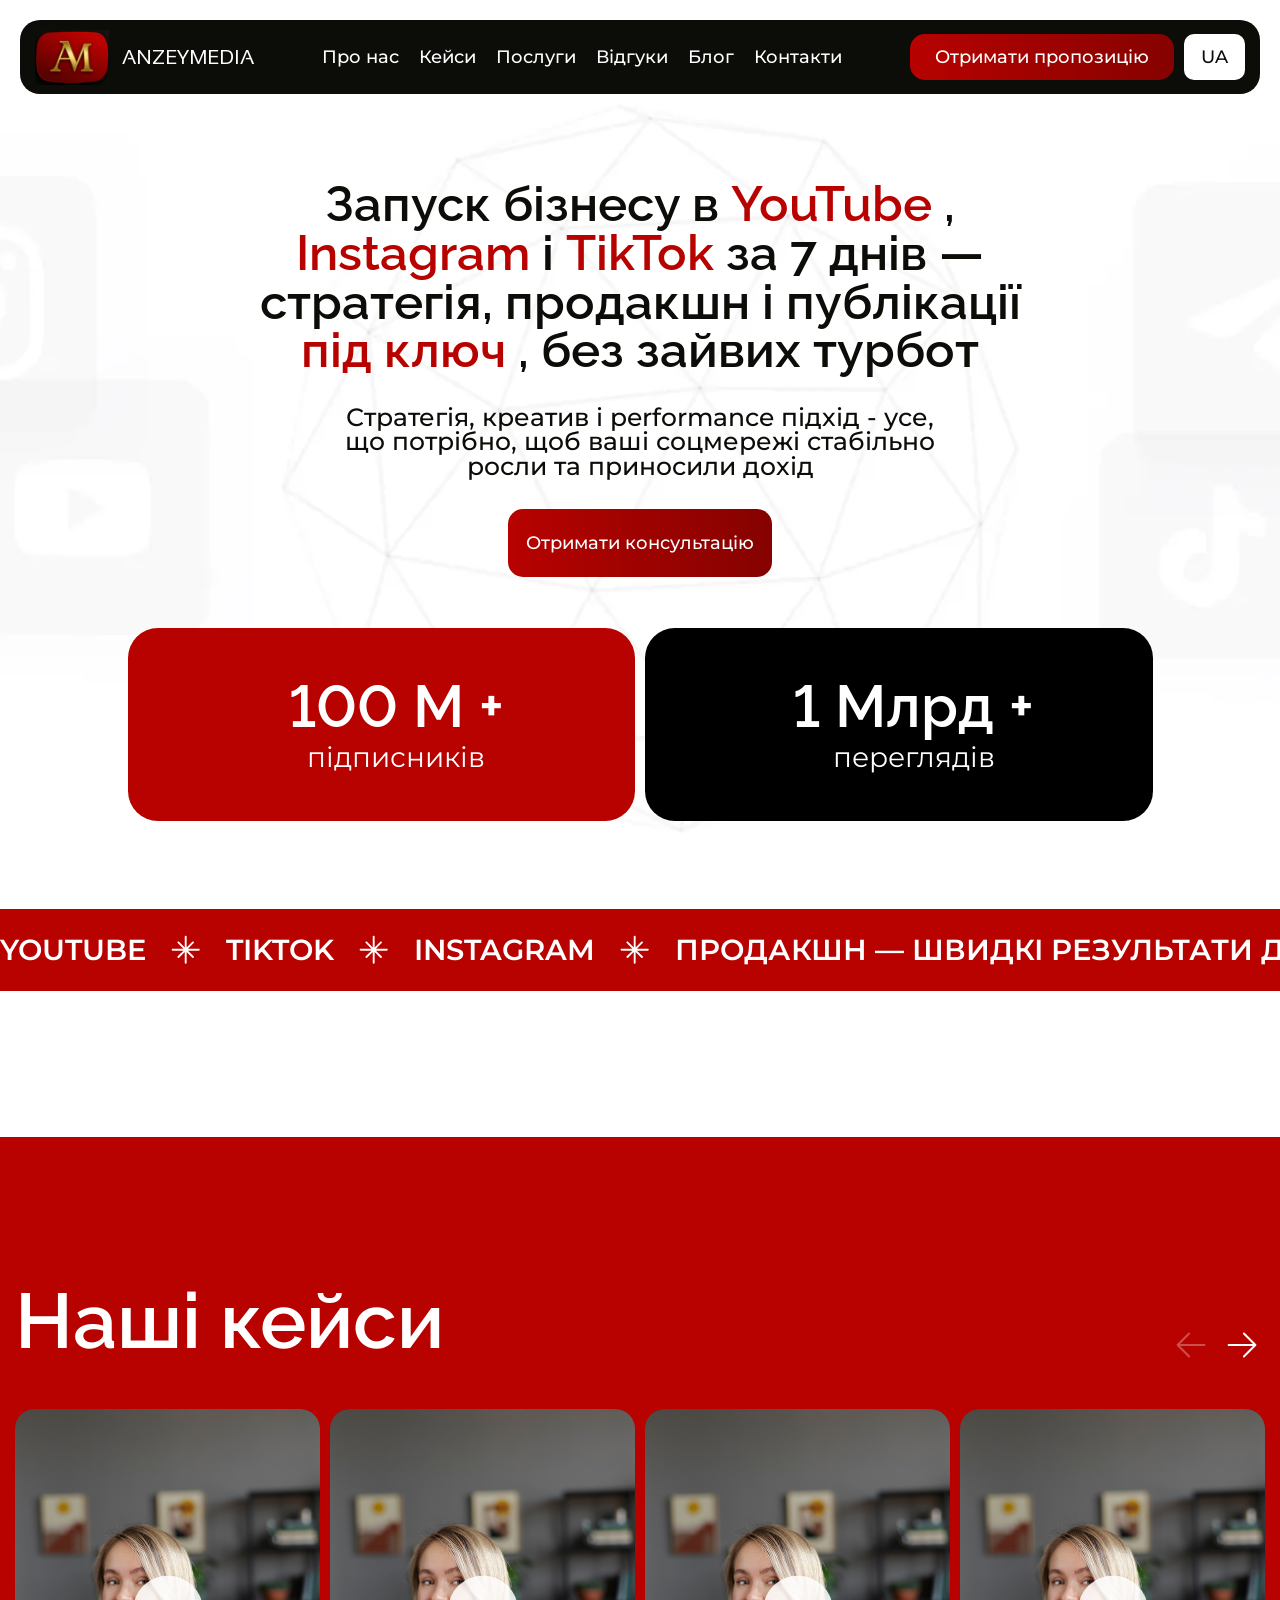
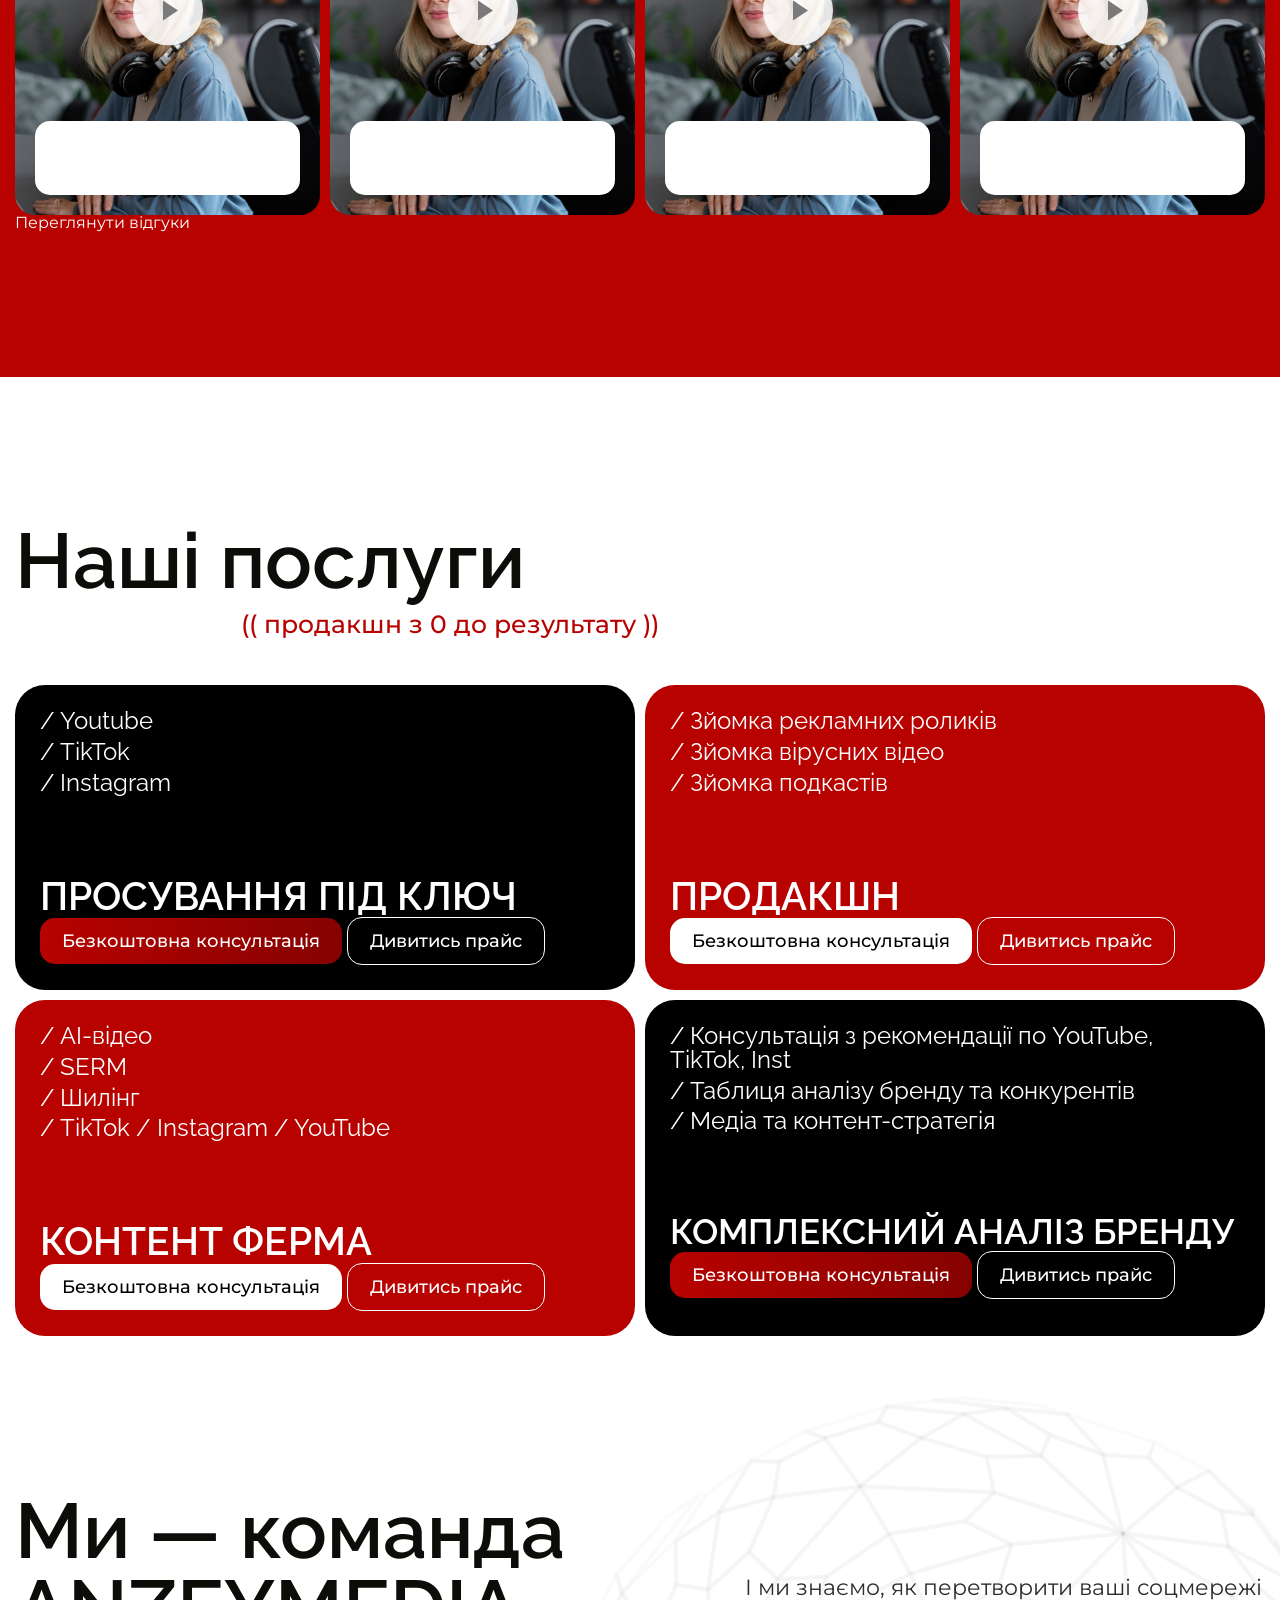
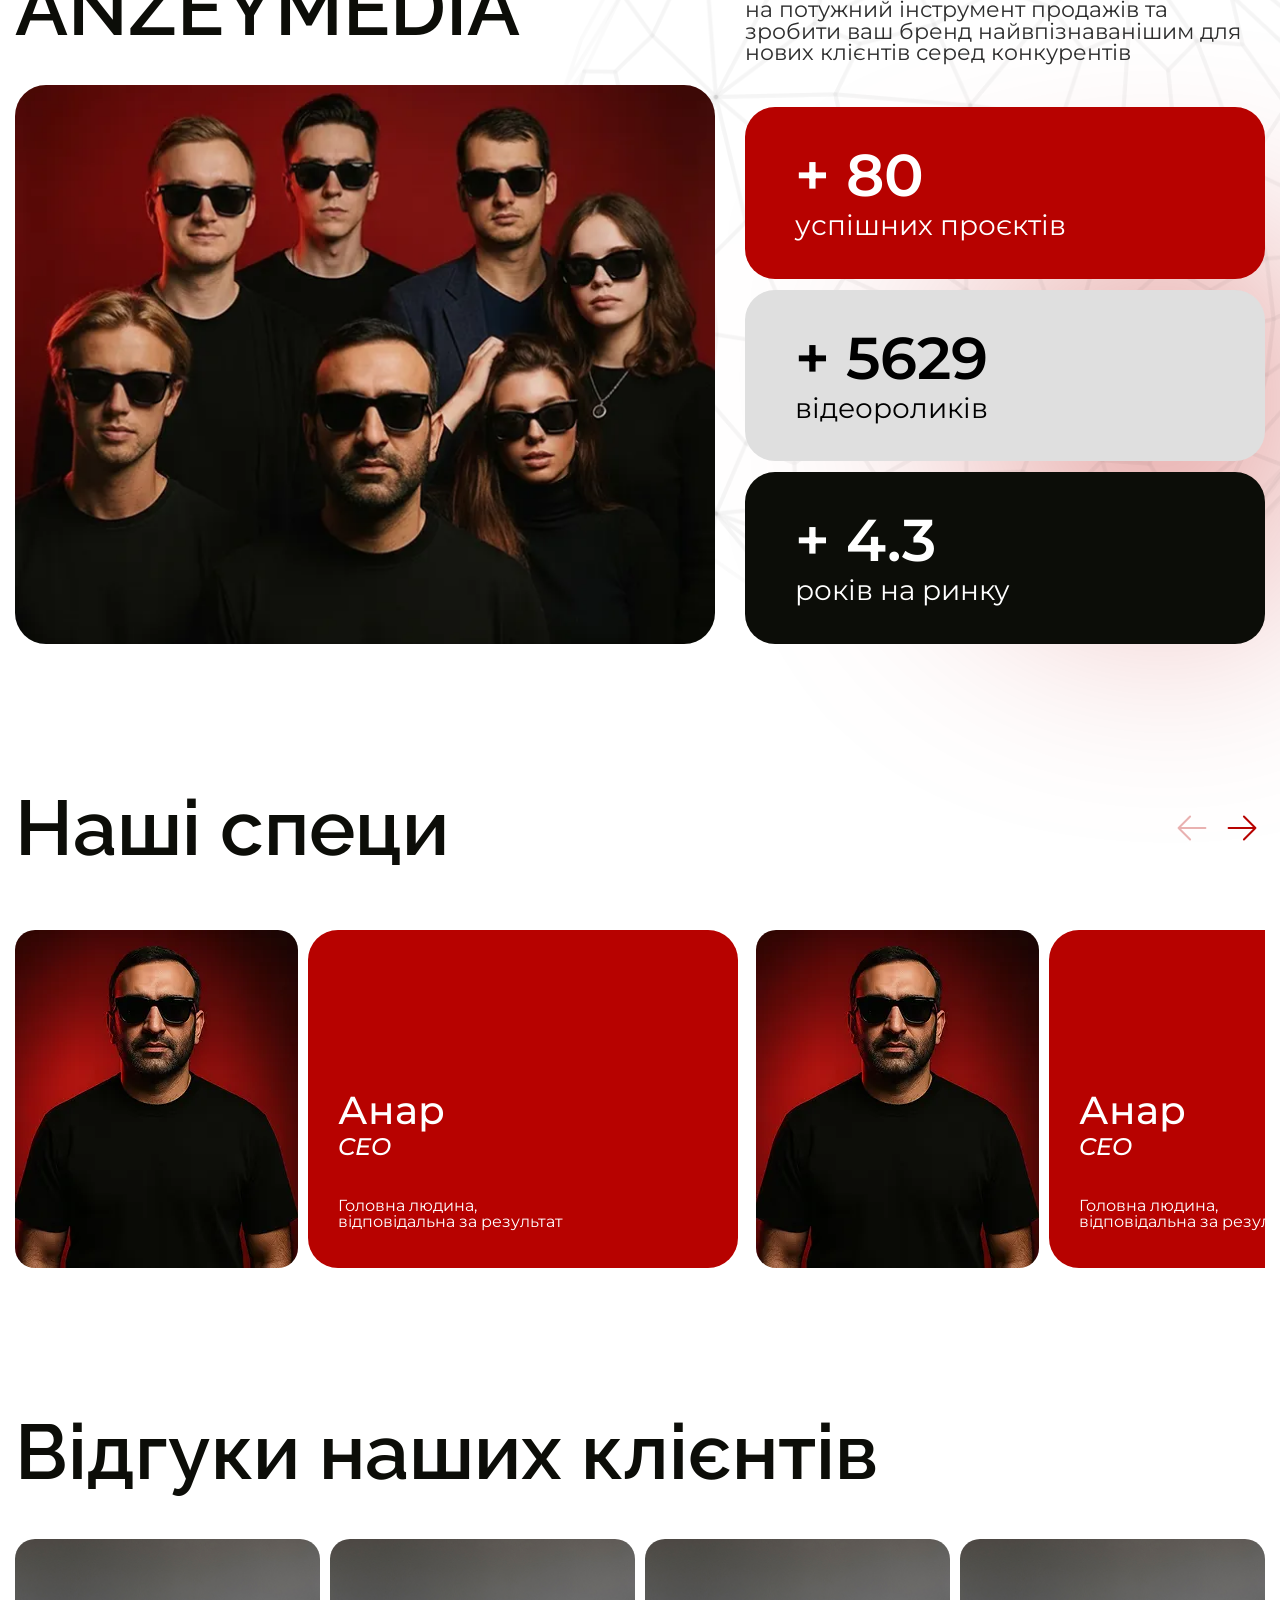
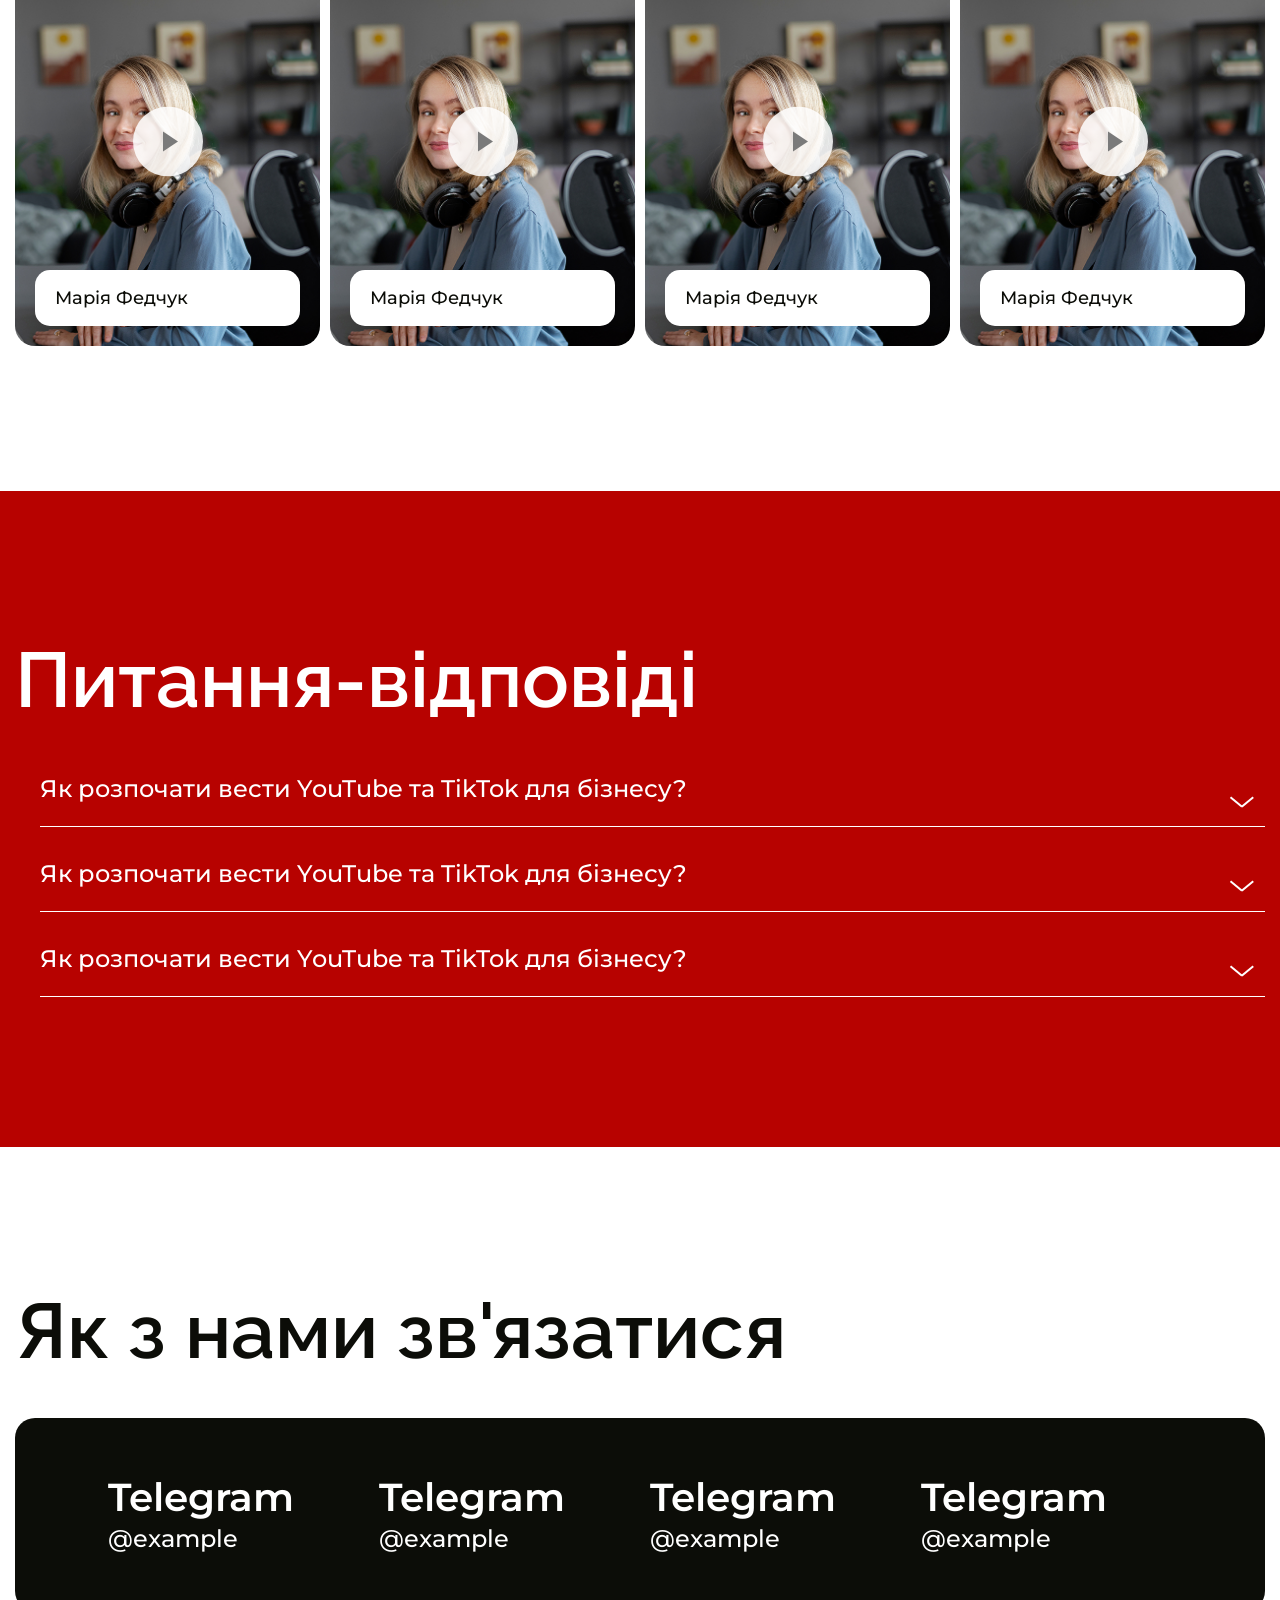
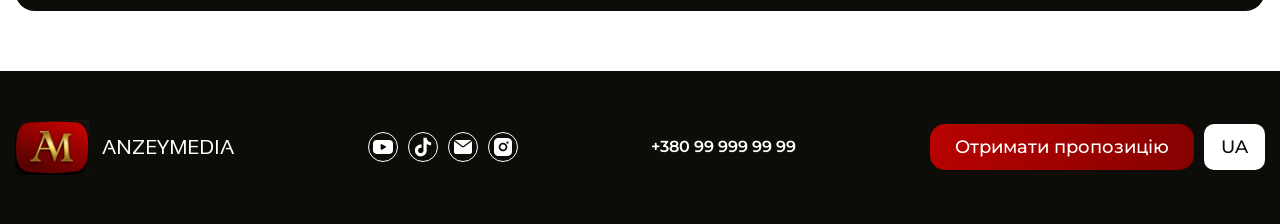
<file: index.html>
<!doctype html>
<html lang="en">
	<head>
		<meta charset="UTF-8">
		<meta name="viewport" content="width=device-width, initial-scale=1.0">
		<link rel="shortcut icon" href="assets/img/favicon.ico">
		<title>Home Page</title>
		<script type="module" crossorigin="" src="./js/index.min.js?v=1765047399168"></script>
		<link rel="modulepreload" crossorigin="" href="./js/app.min.js">
		<link rel="stylesheet" crossorigin="" href="./css/app.min.css?v=1765047399168">
		<link rel="stylesheet" crossorigin="" href="./css/index.min.css?v=1765047399168">
	</head>
	<body>
		<div class="wrapper">
			<header data-fls-header="" class="header">
				<div class="header__container">
					<a href="" class="header__logo">
						<img src="./assets/img/logo.svg" alt="">
						<span>ANZEYMEDIA</span>
					</a>
					<div class="header__menu menu">
						<button type="button" data-fls-menu="" class="menu__icon icon-menu">
							<span></span>
						</button>
						<nav class="menu__body">
							<ul class="menu__list">
								<li class="menu__item">
									<a href="#" data-fls-scrollto=".about" class="menu__link">Про нас</a>
								</li>
								<li class="menu__item">
									<a href="#" data-fls-scrollto=".undefined" class="menu__link">Кейси</a>
								</li>
								<li class="menu__item">
									<a href="#" data-fls-scrollto=".services" class="menu__link">Послуги</a>
								</li>
								<li class="menu__item">
									<a href="#" data-fls-scrollto=".reviews" class="menu__link">Відгуки</a>
								</li>
								<li class="menu__item">
									<a href="#" data-fls-scrollto=".undefined" class="menu__link">Блог</a>
								</li>
								<li class="menu__item">
									<a href="#" data-fls-scrollto=".contacts" class="menu__link">Контакти</a>
								</li>
							</ul>
						</nav>
					</div>
					<!--
<fetch url="@components/layout/menu/menu.json">
<each loop='item in response'>
</each>
</fetch>
-->
					<div data-fls-dynamic=".menu__body, 991" class="header__actions actions-header">
						<a href="#" class="actions-header__button">Отримати пропозицію</a>
						<div class="actions-header__langs">
							UA
							<div class="actions-header__langs-list">
								<a href="" class="actions-header__lang">RU</a>
								<a href="" class="actions-header__lang">AZ</a>
								<a href="" class="actions-header__lang">EN</a>
							</div>
						</div>
					</div>
				</div>
			</header>
			<main class="page">
				<section class="page__hero hero">
					<div class="hero__container">
						<h1 class="hero__title">
							Запуск бізнесу в
							<span>YouTube</span>
							,
							<span>Instagram</span>
							і
							<span>TikTok</span>
							за 7 днів —
                стратегія, продакшн і публікації
							<span>під ключ</span>
							, без зайвих турбот
						</h1>
						<div class="hero__text">
							<span>Стратегія, креатив і performance підхід</span>
							- усе, що потрібно, щоб ваші соцмережі стабільно
                росли та приносили дохід
						</div>
						<a href="#" class="hero__btn">Отримати консультацію</a>
						<div class="hero__row">
							<div class="hero__item item-hero">
								<div class="item-hero__num">
									<span class="num" data-target="100">0</span>
									М +
								</div>
								<div class="item-hero__text">підписників</div>
							</div>
							<div class="hero__item item-hero">
								<div class="item-hero__num">
									<span class="num" data-target="1">0</span>
									Млрд +
								</div>
								<div class="item-hero__text">переглядів</div>
							</div>
						</div>
					</div>
				</section>
				<div class="banner">
					<div class="banner__track">
						<div class="banner__item">YouTube</div>
						<div class="banner__item">TikTok</div>
						<div class="banner__item">Instagram</div>
						<div class="banner__item">Продакшн — швидкі результати для вашого бізнесу під ключ</div>
						<div class="banner__item">YouTube</div>
						<div class="banner__item">TikTok</div>
						<div class="banner__item">Instagram</div>
						<div class="banner__item">Продакшн — швидкі результати для вашого бізнесу під ключ</div>
					</div>
				</div>
				<section id="cases" class="page__cases cases">
					<div class="cases__container">
						<div class="cases__intro">
							<h2 class="cases__title title">Наші кейси</h2>
							<div class="cases__arr">
								<button type="button" class="cases-swiper-button-prev">
									<img src="./assets/img/slider_arr_w.svg" alt="Назад">
								</button>
								<button type="button" class="cases-swiper-button-next">
									<img src="./assets/img/slider_arr_w.svg" alt="Вперед">
								</button>
							</div>
						</div>
						<div data-fls-slider="" class="cases__slider swiper">
							<div class="cases__wrapper swiper-wrapper">
								<div class="reviews__slide swiper-slide">
									<div class="reviews__video">
										<div class="reviews__video-wrapper video-wrap">
											<div class="video-wrap__inner">
												<video src="./assets/img/reviews/vid.mp4" poster="./assets/img/reviews/maria.jpg" class="reviews__player"></video>
												<button class="custom-play-btn">
													<svg width="70" height="70" viewbox="0 0 70 70" fill="none">
														<rect width="70" height="70" rx="35" fill="white" fill-opacity="0.85"></rect>
														<path d="M30 25L45 35L30 45V25Z" fill="#7A7A7A"></path>
													</svg>
												</button>
											</div>
											<div class="reviews__name">
												ISPACE SCHOOL
												<br>
												<span>200K+ переглядів</span>
											</div>
										</div>
									</div>
								</div>
								<div class="reviews__slide swiper-slide">
									<div class="reviews__video">
										<div class="reviews__video-wrapper video-wrap">
											<div class="video-wrap__inner">
												<video src="./assets/img/reviews/vid.mp4" poster="./assets/img/reviews/maria.jpg" class="reviews__player"></video>
												<button class="custom-play-btn">
													<svg width="70" height="70" viewbox="0 0 70 70" fill="none">
														<rect width="70" height="70" rx="35" fill="white" fill-opacity="0.85"></rect>
														<path d="M30 25L45 35L30 45V25Z" fill="#7A7A7A"></path>
													</svg>
												</button>
											</div>
											<div class="reviews__name">
												ISPACE SCHOOL
												<br>
												<span>200K+ переглядів</span>
											</div>
										</div>
									</div>
								</div>
								<div class="reviews__slide swiper-slide">
									<div class="reviews__video">
										<div class="reviews__video-wrapper video-wrap">
											<div class="video-wrap__inner">
												<video src="./assets/img/reviews/vid.mp4" poster="./assets/img/reviews/maria.jpg" class="reviews__player"></video>
												<button class="custom-play-btn">
													<svg width="70" height="70" viewbox="0 0 70 70" fill="none">
														<rect width="70" height="70" rx="35" fill="white" fill-opacity="0.85"></rect>
														<path d="M30 25L45 35L30 45V25Z" fill="#7A7A7A"></path>
													</svg>
												</button>
											</div>
											<div class="reviews__name">
												ISPACE SCHOOL
												<br>
												<span>200K+ переглядів</span>
											</div>
										</div>
									</div>
								</div>
								<div class="reviews__slide swiper-slide">
									<div class="reviews__video">
										<div class="reviews__video-wrapper video-wrap">
											<div class="video-wrap__inner">
												<video src="./assets/img/reviews/vid.mp4" poster="./assets/img/reviews/maria.jpg" class="reviews__player"></video>
												<button class="custom-play-btn">
													<svg width="70" height="70" viewbox="0 0 70 70" fill="none">
														<rect width="70" height="70" rx="35" fill="white" fill-opacity="0.85"></rect>
														<path d="M30 25L45 35L30 45V25Z" fill="#7A7A7A"></path>
													</svg>
												</button>
											</div>
											<div class="reviews__name">
												ISPACE SCHOOL
												<br>
												<span>200K+ переглядів</span>
											</div>
										</div>
									</div>
								</div>
								<div class="reviews__slide swiper-slide">
									<div class="reviews__video">
										<div class="reviews__video-wrapper video-wrap">
											<div class="video-wrap__inner">
												<video src="./assets/img/reviews/vid.mp4" poster="./assets/img/reviews/maria.jpg" class="reviews__player"></video>
												<button class="custom-play-btn">
													<svg width="70" height="70" viewbox="0 0 70 70" fill="none">
														<rect width="70" height="70" rx="35" fill="white" fill-opacity="0.85"></rect>
														<path d="M30 25L45 35L30 45V25Z" fill="#7A7A7A"></path>
													</svg>
												</button>
											</div>
											<div class="reviews__name">
												ISPACE SCHOOL
												<br>
												<span>200K+ переглядів</span>
											</div>
										</div>
									</div>
								</div>
								<div class="reviews__slide swiper-slide">
									<div class="reviews__video">
										<div class="reviews__video-wrapper video-wrap">
											<div class="video-wrap__inner">
												<video src="./assets/img/reviews/vid.mp4" poster="./assets/img/reviews/maria.jpg" class="reviews__player"></video>
												<button class="custom-play-btn">
													<svg width="70" height="70" viewbox="0 0 70 70" fill="none">
														<rect width="70" height="70" rx="35" fill="white" fill-opacity="0.85"></rect>
														<path d="M30 25L45 35L30 45V25Z" fill="#7A7A7A"></path>
													</svg>
												</button>
											</div>
											<div class="reviews__name">
												ISPACE SCHOOL
												<br>
												<span>200K+ переглядів</span>
											</div>
										</div>
									</div>
								</div>
								<div class="reviews__slide swiper-slide">
									<div class="reviews__video">
										<div class="reviews__video-wrapper video-wrap">
											<div class="video-wrap__inner">
												<video src="./assets/img/reviews/vid.mp4" poster="./assets/img/reviews/maria.jpg" class="reviews__player"></video>
												<button class="custom-play-btn">
													<svg width="70" height="70" viewbox="0 0 70 70" fill="none">
														<rect width="70" height="70" rx="35" fill="white" fill-opacity="0.85"></rect>
														<path d="M30 25L45 35L30 45V25Z" fill="#7A7A7A"></path>
													</svg>
												</button>
											</div>
											<div class="reviews__name">
												ISPACE SCHOOL
												<br>
												<span>200K+ переглядів</span>
											</div>
										</div>
									</div>
								</div>
							</div>
						</div>
						<a href="#" data-fls-scrollto=".reviews" class="cases__button">Переглянути відгуки</a>
					</div>
				</section>
				<section id="services" class="page__services services">
					<div class="services__container">
						<h2 class="services__title title">Наші послуги</h2>
						<h3 class="services__subtitle">(( продакшн з 0 до результату ))</h3>
						<div class="services__row">
							<div class="services__item item-services item_black">
								<ul class="item-services__list">
									<li class="item-services__item">Youtube</li>
									<li class="item-services__item">TikTok</li>
									<li class="item-services__item">Instagram</li>
								</ul>
								<h3 class="item-services__title">просування під ключ</h3>
								<div class="item-services__btns">
									<a href="#" class="item-services__button">Безкоштовна консультація</a>
									<a href="price.html#pack" class="item-services__button services_bd">Дивитись прайс</a>
								</div>
							</div>
							<div class="services__item item-services">
								<ul class="item-services__list">
									<li class="item-services__item">Зйомка рекламних роликів</li>
									<li class="item-services__item">Зйомка вірусних відео</li>
									<li class="item-services__item">Зйомка подкастів</li>
								</ul>
								<h3 class="item-services__title">продакшн</h3>
								<div class="item-services__btns">
									<a href="#" class="item-services__button">Безкоштовна консультація</a>
									<a href="price.html#prod" class="item-services__button services_bd">Дивитись прайс</a>
								</div>
							</div>
							<div class="services__item item-services">
								<ul class="item-services__list">
									<li class="item-services__item">AI-відео</li>
									<li class="item-services__item">SERM</li>
									<li class="item-services__item">Шилінг</li>
									<li class="item-services__item">TikTok / Instagram / YouTube</li>
								</ul>
								<h3 class="item-services__title">контент ферма</h3>
								<div class="item-services__btns">
									<a href="#" class="item-services__button">Безкоштовна консультація</a>
									<a href="price.html#content" class="item-services__button services_bd">Дивитись прайс</a>
								</div>
							</div>
							<div class="services__item item-services item_black">
								<ul class="item-services__list">
									<li class="item-services__item">Консультація з рекомендації по YouTube, TikTok, Inst</li>
									<li class="item-services__item">Таблиця аналізу бренду та конкурентів</li>
									<li class="item-services__item">Медіа та контент-стратегія</li>
								</ul>
								<h3 class="item-services__title title_small">Комплексний Аналіз Бренду</h3>
								<div class="item-services__btns">
									<a href="#" class="item-services__button">Безкоштовна консультація</a>
									<a href="price.html#analys" class="item-services__button services_bd">Дивитись прайс</a>
								</div>
							</div>
						</div>
					</div>
				</section>
				<section id="about" class="page__about about">
					<div class="about__container">
						<div class="about__intro">
							<h2 class="about__title title">Ми — команда ANZEYMEDIA</h2>
							<div class="about__img">
								<picture>
									<source media="(max-width: 600px)" srcset="./assets/img/about/team-600.webp" type="image/webp">
									<img alt="команда ANZEYMEDIA" src="./assets/img/about/team.webp">
								</picture>
							</div>
						</div>
						<div class="about__contnet">
							<div data-fls-dynamic=".about__intro, 992, 1" class="about__text">
								<p>
									І ми знаємо, як перетворити ваші соцмережі на потужний інструмент продажів та зробити ваш бренд
                        найвпізнаванішим для нових клієнтів серед конкурентів
								</p>
							</div>
							<div class="about__row">
								<div class="about__item item-about">
									<div class="item-about__num">
										+
										<span class="num" data-target="100">0</span>
									</div>
									<div class="item-about__caption">успішних проєктів</div>
								</div>
								<div class="about__item item-about">
									<div class="item-about__num">
										+
										<span class="num" data-target="7000">0</span>
									</div>
									<div class="item-about__caption">відеороликів</div>
								</div>
								<div class="about__item item-about">
									<div class="item-about__num">
										+
										<span class="num" data-target="7">0</span>
									</div>
									<div class="item-about__caption">років на ринку</div>
								</div>
							</div>
						</div>
					</div>
				</section>
				<section class="page__team">
					<div class="team__container">
						<div class="team__intro">
							<h2 class="team__title title">Наші специ</h2>
							<div class="team__arrs">
								<button type="button" class="team-swiper-button-prev">
									<img src="./assets/img/slider_arr.svg" alt="Назад">
								</button>
								<button type="button" class="team-swiper-button-next">
									<img src="./assets/img/slider_arr.svg" alt="Вперед">
								</button>
							</div>
						</div>
						<div data-fls-slider="" class="team__slider swiper">
							<div class="team__wrapper swiper-wrapper">
								<div class="team__slide swiper-slide">
									<div class="team__member">
										<picture>
											<img alt="Анар" src="./assets/img/team/member.webp">
										</picture>
									</div>
									<div class="team__info">
										<div class="team__name">Анар</div>
										<div class="team__role">CEO</div>
										<div class="team__text">
											Головна людина,
											<br>
											відповідальна за результат
										</div>
									</div>
								</div>
								<div class="team__slide swiper-slide">
									<div class="team__member">
										<picture>
											<img alt="Анар" src="./assets/img/team/member.webp">
										</picture>
									</div>
									<div class="team__info">
										<div class="team__name">Анар</div>
										<div class="team__role">CEO</div>
										<div class="team__text">
											Головна людина,
											<br>
											відповідальна за результат
										</div>
									</div>
								</div>
								<div class="team__slide swiper-slide">
									<div class="team__member">
										<picture>
											<img alt="Анар" src="./assets/img/team/member.webp">
										</picture>
									</div>
									<div class="team__info">
										<div class="team__name">Анар</div>
										<div class="team__role">CEO</div>
										<div class="team__text">
											Головна людина,
											<br>
											відповідальна за результат
										</div>
									</div>
								</div>
							</div>
						</div>
					</div>
				</section>
				<section id="reviews" class="page__reviews reviews">
					<div class="reviews__container">
						<div class="reviews__intro">
							<h2 class="reviews__title title">Відгуки наших клієнтів</h2>
							<div class="reviews__arrs">
								<button type="button" class="reviews-swiper-button-prev">
									<img src="./assets/img/slider_arr.svg" alt="Назад">
								</button>
								<button type="button" class="reviews-swiper-button-next">
									<img src="./assets/img/slider_arr.svg" alt="Вперед">
								</button>
							</div>
						</div>
						<div data-fls-slider="" class="reviews__slider swiper">
							<div class="reviews__wrapper swiper-wrapper">
								<div class="reviews__slide swiper-slide">
									<div class="reviews__video">
										<div class="reviews__video-wrapper video-wrap">
											<div class="video-wrap__inner">
												<video src="./assets/img/reviews/vid.mp4" poster="./assets/img/reviews/maria.jpg" class="reviews__player"></video>
												<button class="custom-play-btn">
													<svg width="70" height="70" viewbox="0 0 70 70" fill="none">
														<rect width="70" height="70" rx="35" fill="white" fill-opacity="0.85"></rect>
														<path d="M30 25L45 35L30 45V25Z" fill="#7A7A7A"></path>
													</svg>
												</button>
											</div>
										</div>
										<div class="reviews__name">Марія Федчук</div>
									</div>
								</div>
								<div class="reviews__slide swiper-slide">
									<div class="reviews__video">
										<div class="reviews__video-wrapper video-wrap">
											<div class="video-wrap__inner">
												<video src="./assets/img/reviews/vid.mp4" poster="./assets/img/reviews/maria.jpg" class="reviews__player"></video>
												<button class="custom-play-btn">
													<svg width="70" height="70" viewbox="0 0 70 70" fill="none">
														<rect width="70" height="70" rx="35" fill="white" fill-opacity="0.85"></rect>
														<path d="M30 25L45 35L30 45V25Z" fill="#7A7A7A"></path>
													</svg>
												</button>
											</div>
										</div>
										<div class="reviews__name">Марія Федчук</div>
									</div>
								</div>
								<div class="reviews__slide swiper-slide">
									<div class="reviews__video">
										<div class="reviews__video-wrapper video-wrap">
											<div class="video-wrap__inner">
												<video src="./assets/img/reviews/vid.mp4" poster="./assets/img/reviews/maria.jpg" class="reviews__player"></video>
												<button class="custom-play-btn">
													<svg width="70" height="70" viewbox="0 0 70 70" fill="none">
														<rect width="70" height="70" rx="35" fill="white" fill-opacity="0.85"></rect>
														<path d="M30 25L45 35L30 45V25Z" fill="#7A7A7A"></path>
													</svg>
												</button>
											</div>
										</div>
										<div class="reviews__name">Марія Федчук</div>
									</div>
								</div>
								<div class="reviews__slide swiper-slide">
									<div class="reviews__video">
										<div class="reviews__video-wrapper video-wrap">
											<div class="video-wrap__inner">
												<video src="./assets/img/reviews/vid.mp4" poster="./assets/img/reviews/maria.jpg" class="reviews__player"></video>
												<button class="custom-play-btn">
													<svg width="70" height="70" viewbox="0 0 70 70" fill="none">
														<rect width="70" height="70" rx="35" fill="white" fill-opacity="0.85"></rect>
														<path d="M30 25L45 35L30 45V25Z" fill="#7A7A7A"></path>
													</svg>
												</button>
											</div>
										</div>
										<div class="reviews__name">Марія Федчук</div>
									</div>
								</div>
							</div>
						</div>
					</div>
				</section>
				<section class="page__faq faq">
					<div class="faq__container">
						<h2 class="faq__title title">Питання-відповіді</h2>
						<div data-fls-spollers="" class="faq__spollers spollers">
							<details class="spollers__item">
								<summary class="spollers__title">Як розпочати вести YouTube та TikTok для бізнесу?</summary>
								<div class="spollers__body">
									<div class="spollers__label">Послідовність проста:</div>
									<ul class="spollers__list">
										<li class="spollers__item">Визначаємо ціль і ЦА,</li>
										<li class="spollers__item">Аналізуємо нішу,</li>
										<li class="spollers__item">Створюємо контент-план, сценарії та рубрики,</li>
										<li class="spollers__item">Пишемо продакшн-план,</li>
										<li class="spollers__item">Знімаємо та публікуємо системно,</li>
										<li class="spollers__item">Аналізуємо метрики та масштабируемо успішні формати.</li>
									</ul>
								</div>
							</details>
							<details class="spollers__item">
								<summary class="spollers__title">Як розпочати вести YouTube та TikTok для бізнесу?</summary>
								<div class="spollers__body">
									<div class="spollers__label">Послідовність проста:</div>
									<ul class="spollers__list">
										<li class="spollers__item">Визначаємо ціль і ЦА,</li>
										<li class="spollers__item">Аналізуємо нішу,</li>
										<li class="spollers__item">Створюємо контент-план, сценарії та рубрики,</li>
										<li class="spollers__item">Пишемо продакшн-план,</li>
										<li class="spollers__item">Знімаємо та публікуємо системно,</li>
										<li class="spollers__item">Аналізуємо метрики та масштабируемо успішні формати.</li>
									</ul>
								</div>
							</details>
							<details class="spollers__item">
								<summary class="spollers__title">Як розпочати вести YouTube та TikTok для бізнесу?</summary>
								<div class="spollers__body">
									<div class="spollers__label">Послідовність проста:</div>
									<ul class="spollers__list">
										<li class="spollers__item">Визначаємо ціль і ЦА,</li>
										<li class="spollers__item">Аналізуємо нішу,</li>
										<li class="spollers__item">Створюємо контент-план, сценарії та рубрики,</li>
										<li class="spollers__item">Пишемо продакшн-план,</li>
										<li class="spollers__item">Знімаємо та публікуємо системно,</li>
										<li class="spollers__item">Аналізуємо метрики та масштабируемо успішні формати.</li>
									</ul>
								</div>
							</details>
						</div>
					</div>
				</section>
				<section id="contacts" class="page__contacts contacts">
					<div class="contacts__container">
						<h2 class="contacts__title title">Як з нами зв'язатися</h2>
						<div class="contacts__row">
							<div class="contacts__item item-contacts">
								<h3 class="item-contacts__name">Telegram</h3>
								<a target="_blank" href="https://t.me/Anzeymedia" class="item-contacts__link">@example</a>
							</div>
							<div class="contacts__item item-contacts">
								<h3 class="item-contacts__name">Telegram</h3>
								<a target="_blank" href="https://t.me/Anzeymedia" class="item-contacts__link">@example</a>
							</div>
							<div class="contacts__item item-contacts">
								<h3 class="item-contacts__name">Telegram</h3>
								<a target="_blank" href="https://t.me/Anzeymedia" class="item-contacts__link">@example</a>
							</div>
							<div class="contacts__item item-contacts">
								<h3 class="item-contacts__name">Telegram</h3>
								<a target="_blank" href="https://t.me/Anzeymedia" class="item-contacts__link">@example</a>
							</div>
						</div>
					</div>
				</section>
			</main>
			<footer data-fls-footer="" class="footer">
				<div class="footer__container">
					<a href="" class="header__logo">
						<img src="./assets/img/logo.svg" alt="">
						<span>ANZEYMEDIA</span>
					</a>
					<div class="footer__social">
						<a href="#" class="footer__link">
							<img src="./assets/img/footer/yt.svg" alt="YT">
						</a>
						<a href="#" class="footer__link">
							<img src="./assets/img/footer/tt.svg" alt="TT">
						</a>
						<a href="#" class="footer__link">
							<img src="./assets/img/footer/gm.svg" alt="GM">
						</a>
						<a href="#" class="footer__link">
							<img src="./assets/img/footer/in.svg" alt="IN">
						</a>
					</div>
					<a href="tel:+380999999999" class="footer__tel">+380 99 999 99 99</a>
					<div class="header__actions actions-header">
						<a href="#" class="actions-header__button">Отримати пропозицію</a>
						<div class="actions-header__langs">
							UA
							<div class="actions-header__langs-list">
								<a href="" class="actions-header__lang">RU</a>
								<a href="" class="actions-header__lang">AZ</a>
								<a href="" class="actions-header__lang">EN</a>
							</div>
						</div>
					</div>
				</div>
			</footer>
			<div class="popup" id="servicePopup">
				<div class="popup__overlay"></div>
				<div class="popup__body">
					<button class="popup__close">&times;</button>
					<h2 class="popup__title">Замовлення послуги</h2>
					<div class="popup__service">
						<span id="popupCategory"></span>
						—
						<span id="popupServiceName"></span>
					</div>
					<form class="popup__form">
						<input type="text" name="name" placeholder="Ваше ім’я" required>
						<input type="tel" name="phone" placeholder="Ваш телефон" required>
						<button type="submit" class="popup__btn">Відправити</button>
					</form>
				</div>
			</div>
		</div>
	</body>
</html>
</file>
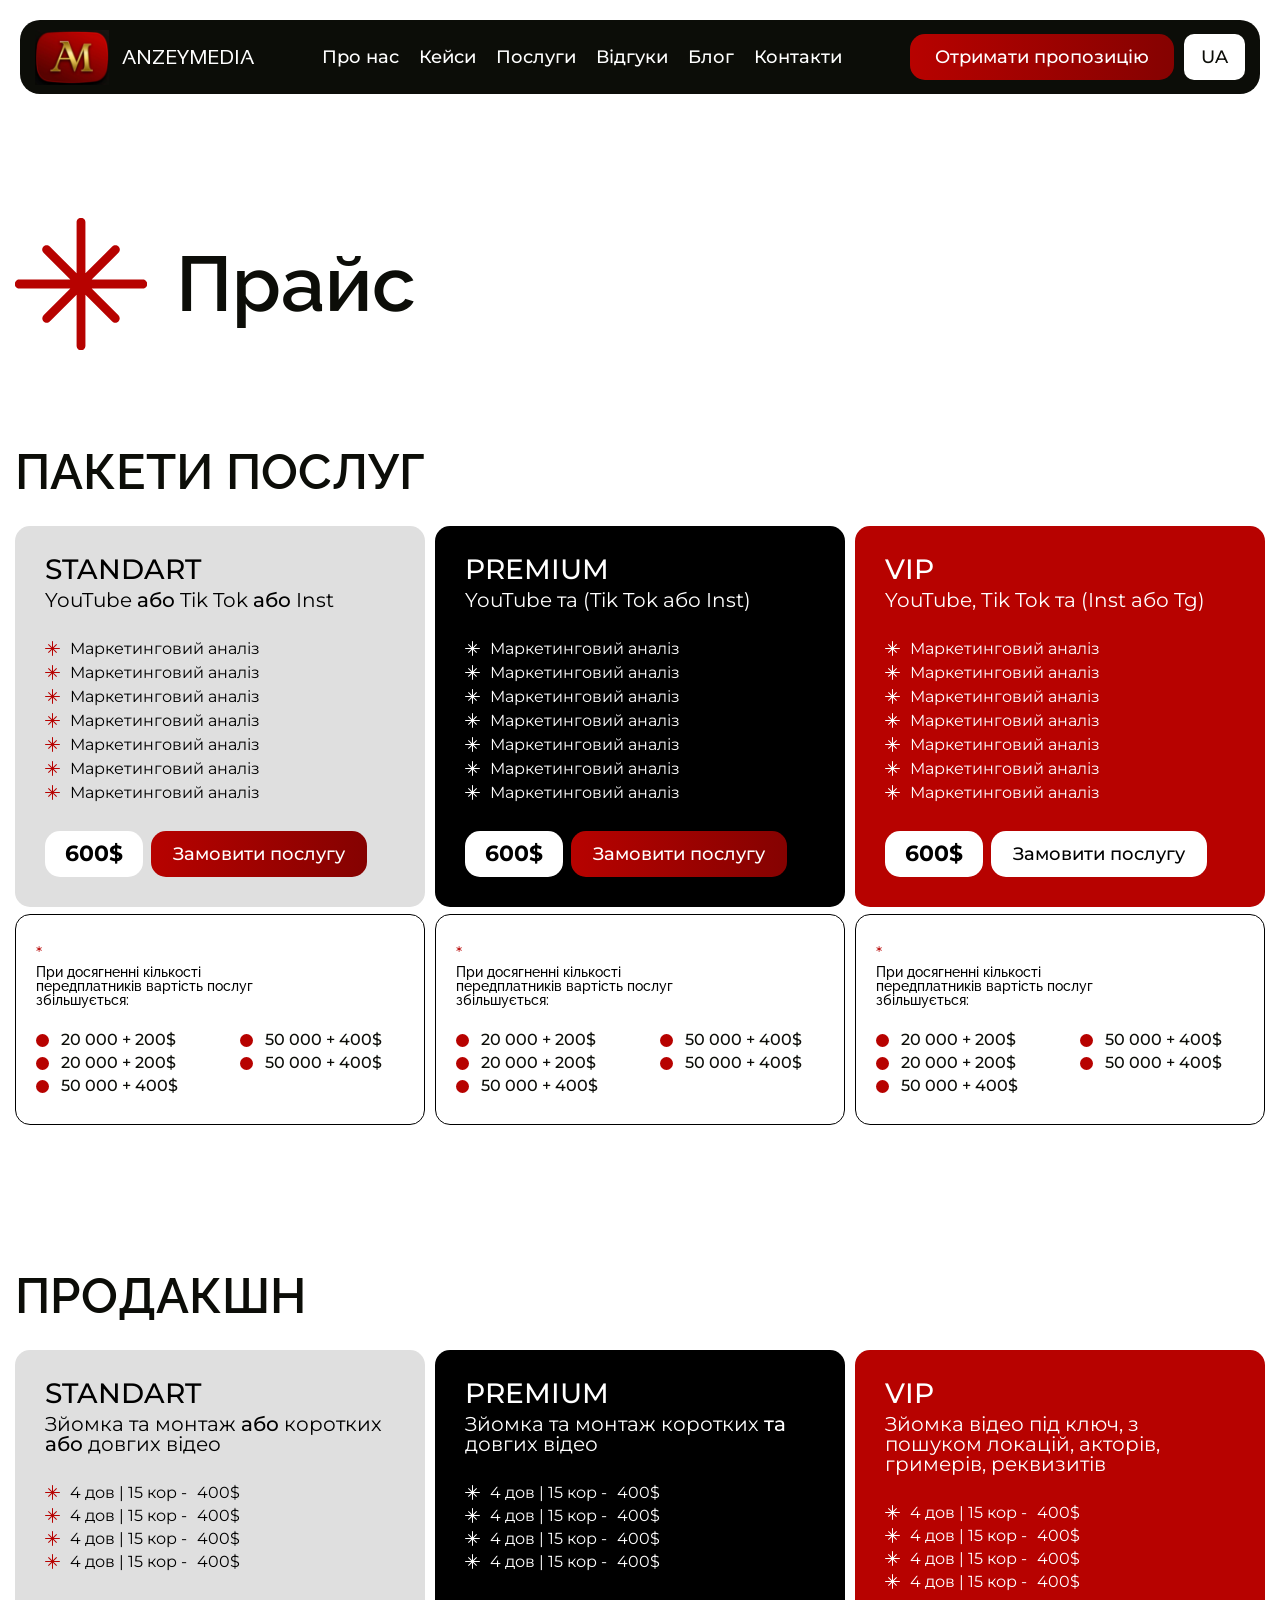
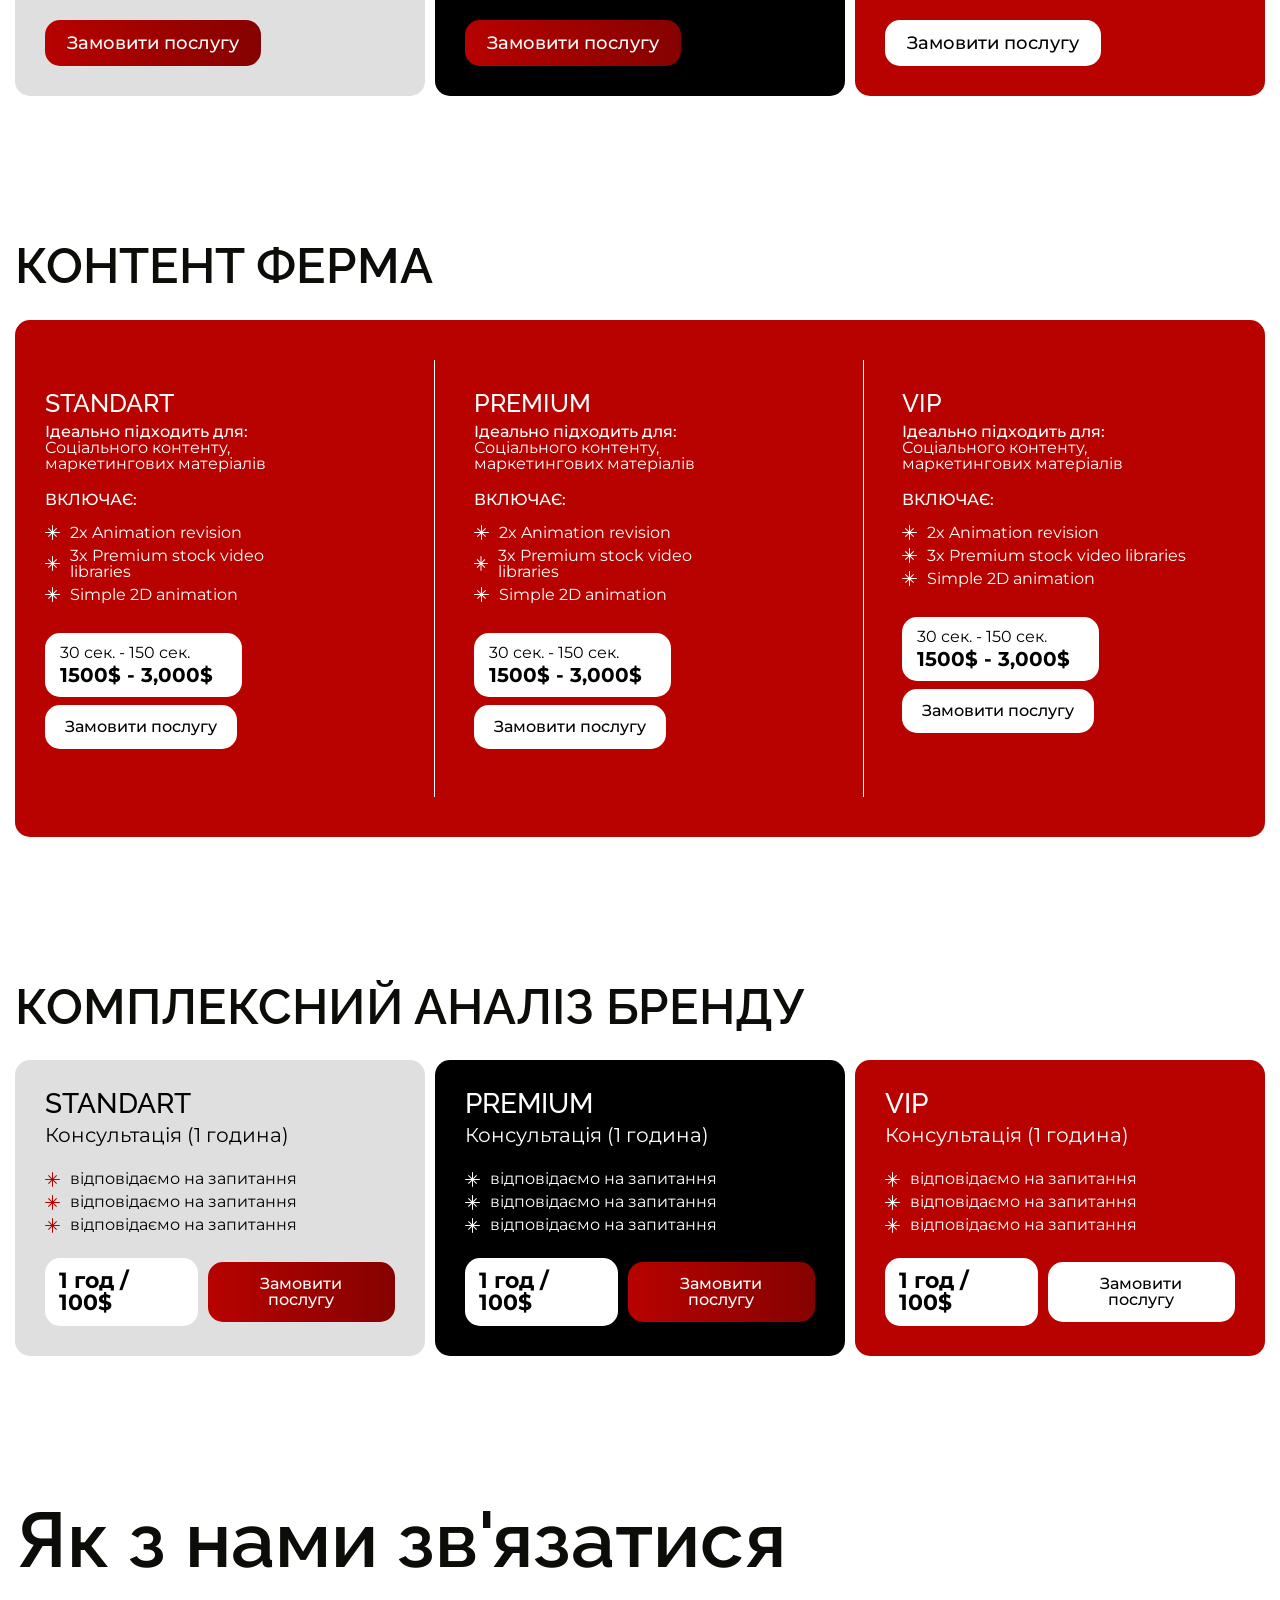
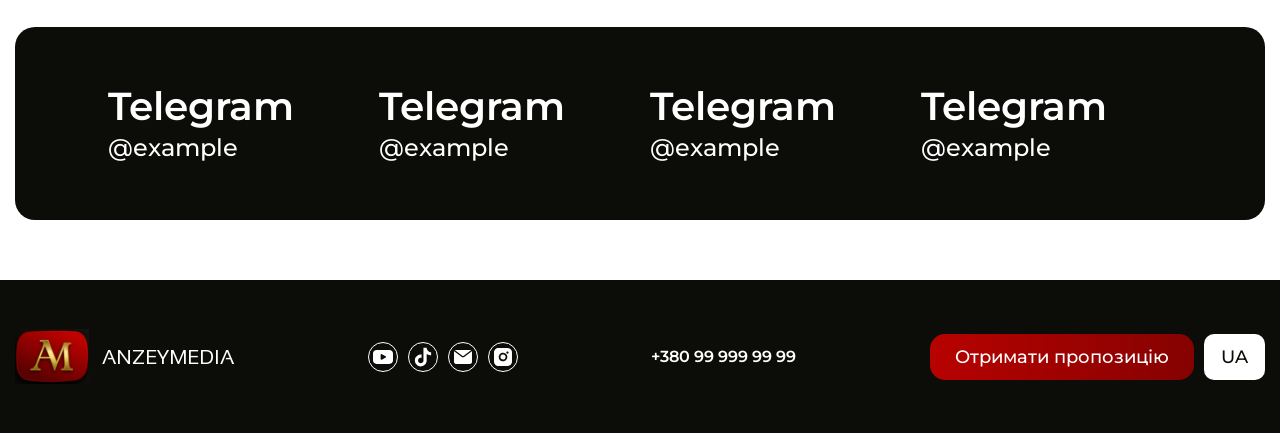
<file: price.html>
<!doctype html>
<html lang="en">
	<head>
		<meta charset="UTF-8">
		<meta name="viewport" content="width=device-width, initial-scale=1.0">
		<link rel="shortcut icon" href="assets/img/favicon.ico">
		<title>Price Page</title>
		<script type="module" crossorigin="" src="./js/app.min.js?v=1765047399167"></script>
		<link rel="stylesheet" crossorigin="" href="./css/app.min.css?v=1765047399167">
	</head>
	<body>
		<div class="wrapper">
			<header data-fls-header="" class="header">
				<div class="header__container">
					<a href="" class="header__logo">
						<img src="./assets/img/logo.svg" alt="">
						<span>ANZEYMEDIA</span>
					</a>
					<div class="header__menu menu">
						<button type="button" data-fls-menu="" class="menu__icon icon-menu">
							<span></span>
						</button>
						<nav class="menu__body">
							<ul class="menu__list">
								<li class="menu__item">
									<a href="#" data-fls-scrollto=".about" class="menu__link">Про нас</a>
								</li>
								<li class="menu__item">
									<a href="#" data-fls-scrollto=".undefined" class="menu__link">Кейси</a>
								</li>
								<li class="menu__item">
									<a href="#" data-fls-scrollto=".services" class="menu__link">Послуги</a>
								</li>
								<li class="menu__item">
									<a href="#" data-fls-scrollto=".reviews" class="menu__link">Відгуки</a>
								</li>
								<li class="menu__item">
									<a href="#" data-fls-scrollto=".undefined" class="menu__link">Блог</a>
								</li>
								<li class="menu__item">
									<a href="#" data-fls-scrollto=".contacts" class="menu__link">Контакти</a>
								</li>
							</ul>
						</nav>
					</div>
					<!--
<fetch url="@components/layout/menu/menu.json">
<each loop='item in response'>
</each>
</fetch>
-->
					<div data-fls-dynamic=".menu__body, 991" class="header__actions actions-header">
						<a href="#" class="actions-header__button">Отримати пропозицію</a>
						<div class="actions-header__langs">
							UA
							<div class="actions-header__langs-list">
								<a href="" class="actions-header__lang">RU</a>
								<a href="" class="actions-header__lang">AZ</a>
								<a href="" class="actions-header__lang">EN</a>
							</div>
						</div>
					</div>
				</div>
			</header>
			<main class="page">
				<section class="page__price">
					<div class="price__container">
						<h1 class="price__title">Прайс</h1>
					</div>
				</section>
				<section class="page__pack pack">
					<div class="pack__container">
						<div class="pack__intro">
							<h2 class="pack__title title_price">ПАКЕТИ ПОСЛУГ</h2>
							<div class="pack__arrs">
								<button type="button" class="pack-swiper-button-prev">
									<img src="./assets/img/slider_arr.svg" alt="Назад">
								</button>
								<button type="button" class="pack-swiper-button-next">
									<img src="./assets/img/slider_arr.svg" alt="Вперед">
								</button>
							</div>
						</div>
						<div data-fls-slider="" class="pack__slider swiper">
							<div class="pack__wrapper swiper-wrapper">
								<div class="pack__slide swiper-slide">
									<div class="pack__column pack_grey">
										<h2 class="pack__name">Standart</h2>
										<h3 class="pack__caption">
											YouTube
											<span>або</span>
											Tik Tok
											<span>або</span>
											Inst
										</h3>
										<ul class="pack__list">
											<li class="pack__item">Маркетинговий аналіз</li>
											<li class="pack__item">Маркетинговий аналіз</li>
											<li class="pack__item">Маркетинговий аналіз</li>
											<li class="pack__item">Маркетинговий аналіз</li>
											<li class="pack__item">Маркетинговий аналіз</li>
											<li class="pack__item">Маркетинговий аналіз</li>
											<li class="pack__item">Маркетинговий аналіз</li>
										</ul>
										<div class="pack__interactive">
											<div class="pack__price">600$</div>
											<button class="pack__btn" type="button">Замовити послугу</button>
										</div>
									</div>
									<div class="pack__info">
										<div class="pack__req">*</div>
										<h4 class="pack__add">При досягненні кількості передплатників вартість послуг збільшується:</h4>
										<ul class="pack__row">
											<li>20 000 + 200$</li>
											<li>50 000 + 400$</li>
											<li>20 000 + 200$</li>
											<li>50 000 + 400$</li>
											<li>50 000 + 400$</li>
										</ul>
									</div>
								</div>
								<div class="pack__slide swiper-slide">
									<div class="pack__column pack_black">
										<h2 class="pack__name">Premium</h2>
										<h3 class="pack__caption">YouTube та (Tik Tok або Inst)</h3>
										<ul class="pack__list">
											<li class="pack__item">Маркетинговий аналіз</li>
											<li class="pack__item">Маркетинговий аналіз</li>
											<li class="pack__item">Маркетинговий аналіз</li>
											<li class="pack__item">Маркетинговий аналіз</li>
											<li class="pack__item">Маркетинговий аналіз</li>
											<li class="pack__item">Маркетинговий аналіз</li>
											<li class="pack__item">Маркетинговий аналіз</li>
										</ul>
										<div class="pack__interactive">
											<div class="pack__price">600$</div>
											<button class="pack__btn" type="button">Замовити послугу</button>
										</div>
									</div>
									<div class="pack__info">
										<div class="pack__req">*</div>
										<h4 class="pack__add">При досягненні кількості передплатників вартість послуг збільшується:</h4>
										<ul class="pack__row">
											<li>20 000 + 200$</li>
											<li>50 000 + 400$</li>
											<li>20 000 + 200$</li>
											<li>50 000 + 400$</li>
											<li>50 000 + 400$</li>
										</ul>
									</div>
								</div>
								<div class="pack__slide swiper-slide">
									<div class="pack__column">
										<h2 class="pack__name">VIP</h2>
										<h3 class="pack__caption">YouTube, Тik Tok та (Inst або Tg)</h3>
										<ul class="pack__list">
											<li class="pack__item">Маркетинговий аналіз</li>
											<li class="pack__item">Маркетинговий аналіз</li>
											<li class="pack__item">Маркетинговий аналіз</li>
											<li class="pack__item">Маркетинговий аналіз</li>
											<li class="pack__item">Маркетинговий аналіз</li>
											<li class="pack__item">Маркетинговий аналіз</li>
											<li class="pack__item">Маркетинговий аналіз</li>
										</ul>
										<div class="pack__interactive">
											<div class="pack__price">600$</div>
											<button class="pack__btn" type="button">Замовити послугу</button>
										</div>
									</div>
									<div class="pack__info">
										<div class="pack__req">*</div>
										<h4 class="pack__add">При досягненні кількості передплатників вартість послуг збільшується:</h4>
										<ul class="pack__row">
											<li>20 000 + 200$</li>
											<li>50 000 + 400$</li>
											<li>20 000 + 200$</li>
											<li>50 000 + 400$</li>
											<li>50 000 + 400$</li>
										</ul>
									</div>
								</div>
							</div>
						</div>
					</div>
				</section>
				<section class="page__prod prod">
					<div class="prod__container">
						<div class="prod__intro">
							<h2 class="prod__title title_price">ПРОДАКШН</h2>
							<div class="prod__arrs">
								<button type="button" class="prod-swiper-button-prev">
									<img src="./assets/img/slider_arr.svg" alt="Назад">
								</button>
								<button type="button" class="prod-swiper-button-next">
									<img src="./assets/img/slider_arr.svg" alt="Вперед">
								</button>
							</div>
						</div>
						<div data-fls-slider="" class="prod__slider swiper">
							<div class="prod__wrapper swiper-wrapper">
								<div class="prod__slide swiper-slide">
									<div class="prod__column prod_grey">
										<h2 class="prod__name">Standart</h2>
										<h3 class="prod__caption">
											Зйомка та монтаж
											<span>або</span>
											коротких
											<span>або</span>
											довгих відео
										</h3>
										<ul class="prod__list">
											<li class="prod__item">
												4 дов | 15 кор -
												<span>400$</span>
											</li>
											<li class="prod__item">
												4 дов | 15 кор -
												<span>400$</span>
											</li>
											<li class="prod__item">
												4 дов | 15 кор -
												<span>400$</span>
											</li>
											<li class="prod__item">
												4 дов | 15 кор -
												<span>400$</span>
											</li>
										</ul>
										<a href="#" class="prod__button">Замовити послугу</a>
									</div>
								</div>
								<div class="prod__slide swiper-slide">
									<div class="prod__column prod_black">
										<h2 class="prod__name">Premium</h2>
										<h3 class="prod__caption">
											Зйомка та монтаж коротких
											<span>та</span>
											довгих відео
										</h3>
										<ul class="prod__list">
											<li class="prod__item">
												4 дов | 15 кор -
												<span>400$</span>
											</li>
											<li class="prod__item">
												4 дов | 15 кор -
												<span>400$</span>
											</li>
											<li class="prod__item">
												4 дов | 15 кор -
												<span>400$</span>
											</li>
											<li class="prod__item">
												4 дов | 15 кор -
												<span>400$</span>
											</li>
										</ul>
										<a href="#" class="prod__button">Замовити послугу</a>
									</div>
								</div>
								<div class="prod__slide swiper-slide">
									<div class="prod__column">
										<h2 class="prod__name">VIP</h2>
										<h3 class="prod__caption">Зйомка відео під ключ, з пошуком локацій, акторів, гримерів, реквизитів</h3>
										<ul class="prod__list">
											<li class="prod__item">
												4 дов | 15 кор -
												<span>400$</span>
											</li>
											<li class="prod__item">
												4 дов | 15 кор -
												<span>400$</span>
											</li>
											<li class="prod__item">
												4 дов | 15 кор -
												<span>400$</span>
											</li>
											<li class="prod__item">
												4 дов | 15 кор -
												<span>400$</span>
											</li>
										</ul>
										<a href="#" class="prod__button">Замовити послугу</a>
									</div>
								</div>
							</div>
						</div>
					</div>
				</section>
				<section class="page__content content">
					<div class="content__container">
						<h2 class="content__title title_price">КОНТЕНТ ФЕРМА</h2>
						<div data-fls-slider="" class="content__slider swiper">
							<div class="content__wrapper swiper-wrapper">
								<div class="content__slide swiper-slide">
									<h2 class="content__name">Standart</h2>
									<h3 class="content__caption">
										<span>Ідеально підходить для:</span>
										Соціального контенту, маркетингових матеріалів
									</h3>
									<div class="content__label">ВКЛЮЧАЄ:</div>
									<ul class="content__list">
										<li class="content__item">2x Animation revision</li>
										<li class="content__item">3x Premium stock video libraries</li>
										<li class="content__item">Simple 2D animation</li>
									</ul>
									<div class="content__price">
										<div class="content__time">30 сек. - 150 сек.</div>
										<span>1500$ - 3,000$</span>
									</div>
									<a href="#" class="content__btn">Замовити послугу</a>
								</div>
								<div class="content__slide swiper-slide">
									<h2 class="content__name">Premium</h2>
									<h3 class="content__caption">
										<span>Ідеально підходить для:</span>
										Соціального контенту, маркетингових матеріалів
									</h3>
									<div class="content__label">ВКЛЮЧАЄ:</div>
									<ul class="content__list">
										<li class="content__item">2x Animation revision</li>
										<li class="content__item">3x Premium stock video libraries</li>
										<li class="content__item">Simple 2D animation</li>
									</ul>
									<div class="content__price">
										<div class="content__time">30 сек. - 150 сек.</div>
										<span>1500$ - 3,000$</span>
									</div>
									<a href="#" class="content__btn">Замовити послугу</a>
								</div>
								<div class="content__slide swiper-slide">
									<h2 class="content__name">VIP</h2>
									<h3 class="content__caption">
										<span>Ідеально підходить для:</span>
										Соціального контенту, маркетингових матеріалів
									</h3>
									<div class="content__label">ВКЛЮЧАЄ:</div>
									<ul class="content__list">
										<li class="content__item">2x Animation revision</li>
										<li class="content__item">3x Premium stock video libraries</li>
										<li class="content__item">Simple 2D animation</li>
									</ul>
									<div class="content__price">
										<div class="content__time">30 сек. - 150 сек.</div>
										<span>1500$ - 3,000$</span>
									</div>
									<a href="#" class="content__btn">Замовити послугу</a>
								</div>
							</div>
						</div>
					</div>
				</section>
				<section class="page__analys analys">
					<div class="analys__container">
						<h2 class="analys__title title_price">Комплексний Аналіз Бренду</h2>
						<div data-fls-slider="" class="analys__slider swiper">
							<div class="analys__wrapper swiper-wrapper">
								<div class="analys__slide swiper-slide">
									<div class="analys__column analys_grey">
										<h2 class="analys__name">Standart</h2>
										<h3 class="analys__caption">Консультація (1 година)</h3>
										<ul class="analys__list">
											<li class="analys__item">відповідаємо на запитання</li>
											<li class="analys__item">відповідаємо на запитання</li>
											<li class="analys__item">відповідаємо на запитання</li>
										</ul>
										<div class="analys__interactive">
											<div class="analys__price">1 год / 100$</div>
											<a href="#" class="analys__button">Замовити послугу</a>
										</div>
									</div>
								</div>
								<div class="analys__slide swiper-slide">
									<div class="analys__column analys_black">
										<h2 class="analys__name">premium</h2>
										<h3 class="analys__caption">Консультація (1 година)</h3>
										<ul class="analys__list">
											<li class="analys__item">відповідаємо на запитання</li>
											<li class="analys__item">відповідаємо на запитання</li>
											<li class="analys__item">відповідаємо на запитання</li>
										</ul>
										<div class="analys__interactive">
											<div class="analys__price">1 год / 100$</div>
											<a href="#" class="analys__button">Замовити послугу</a>
										</div>
									</div>
								</div>
								<div class="analys__slide swiper-slide">
									<div class="analys__column">
										<h2 class="analys__name">Vip</h2>
										<h3 class="analys__caption">Консультація (1 година)</h3>
										<ul class="analys__list">
											<li class="analys__item">відповідаємо на запитання</li>
											<li class="analys__item">відповідаємо на запитання</li>
											<li class="analys__item">відповідаємо на запитання</li>
										</ul>
										<div class="analys__interactive">
											<div class="analys__price">1 год / 100$</div>
											<a href="#" class="analys__button">Замовити послугу</a>
										</div>
									</div>
								</div>
							</div>
						</div>
					</div>
				</section>
				<section class="page__contacts contacts">
					<div class="contacts__container">
						<h2 class="contacts__title title">Як з нами зв'язатися</h2>
						<div class="contacts__row">
							<div class="contacts__item item-contacts">
								<h3 class="item-contacts__name">Telegram</h3>
								<a target="_blank" href="https://t.me/Anzeymedia" class="item-contacts__link">@example</a>
							</div>
							<div class="contacts__item item-contacts">
								<h3 class="item-contacts__name">Telegram</h3>
								<a target="_blank" href="https://t.me/Anzeymedia" class="item-contacts__link">@example</a>
							</div>
							<div class="contacts__item item-contacts">
								<h3 class="item-contacts__name">Telegram</h3>
								<a target="_blank" href="https://t.me/Anzeymedia" class="item-contacts__link">@example</a>
							</div>
							<div class="contacts__item item-contacts">
								<h3 class="item-contacts__name">Telegram</h3>
								<a target="_blank" href="https://t.me/Anzeymedia" class="item-contacts__link">@example</a>
							</div>
						</div>
					</div>
				</section>
			</main>
			<footer data-fls-footer="" class="footer">
				<div class="footer__container">
					<a href="" class="header__logo">
						<img src="./assets/img/logo.svg" alt="">
						<span>ANZEYMEDIA</span>
					</a>
					<div class="footer__social">
						<a href="#" class="footer__link">
							<img src="./assets/img/footer/yt.svg" alt="YT">
						</a>
						<a href="#" class="footer__link">
							<img src="./assets/img/footer/tt.svg" alt="TT">
						</a>
						<a href="#" class="footer__link">
							<img src="./assets/img/footer/gm.svg" alt="GM">
						</a>
						<a href="#" class="footer__link">
							<img src="./assets/img/footer/in.svg" alt="IN">
						</a>
					</div>
					<a href="tel:+380999999999" class="footer__tel">+380 99 999 99 99</a>
					<div class="header__actions actions-header">
						<a href="#" class="actions-header__button">Отримати пропозицію</a>
						<div class="actions-header__langs">
							UA
							<div class="actions-header__langs-list">
								<a href="" class="actions-header__lang">RU</a>
								<a href="" class="actions-header__lang">AZ</a>
								<a href="" class="actions-header__lang">EN</a>
							</div>
						</div>
					</div>
				</div>
			</footer>
			<div class="popup" id="servicePopup">
				<div class="popup__overlay"></div>
				<div class="popup__body">
					<button class="popup__close">&times;</button>
					<h2 class="popup__title">Замовлення послуги</h2>
					<div class="popup__service">
						<span id="popupCategory"></span>
						—
						<span id="popupServiceName"></span>
					</div>
					<form class="popup__form">
						<input type="text" name="name" placeholder="Ваше ім’я" required>
						<input type="tel" name="phone" placeholder="Ваш телефон" required>
						<button type="submit" class="popup__btn">Відправити</button>
					</form>
				</div>
			</div>
		</div>
	</body>
</html>
</file>
<file: css/app.min.css>
@import url("https://fonts.googleapis.com/css2?family=Montserrat:ital,wght@0,400;0,500;0,600;0,700;1,500;1,600&display=swap");@import url("https://fonts.googleapis.com/css2?family=Raleway:wght@400;500;600;700&display=swap");@import url("https://fonts.googleapis.com/css2?family=Sansation:wght@700&display=swap");*{border:0;margin:0;padding:0}*,:after,:before{box-sizing:border-box}:after,:before{display:inline-block}body,html{height:100%}body{line-height:1;scrollbar-gutter:stable;-ms-text-size-adjust:100%;-moz-text-size-adjust:100%;-webkit-text-size-adjust:100%;-webkit-font-smoothing:antialiased;-moz-osx-font-smoothing:grayscale}button,input,textarea{background-color:transparent;color:inherit;font-family:inherit;font-size:inherit;line-height:inherit}input,textarea{width:100%}label{display:inline-block}button,option,select{cursor:pointer}a{color:inherit;display:inline-block;text-decoration:none}ul li{list-style:none}img{height:auto;max-width:100%;vertical-align:middle}h1,h2,h3,h4,h5,h6{font-size:inherit;font-weight:inherit}body{color:#0c0d08;font-family:Montserrat;font-size:1rem;min-width:20rem}[data-fls-scrolllock] body{overflow:hidden;overscroll-behavior:none;touch-action:none}.wrapper{display:flex;flex-direction:column;min-height:100%;overflow:clip}.wrapper>main{flex:1 1 auto}.wrapper>*{min-width:0}[class*=__container]{margin:0 auto;max-width:83.125rem;padding-left:.9375rem;padding-right:.9375rem}.title{font-family:Raleway;font-weight:600}.video-wrap{aspect-ratio:3/4;border-radius:1.25rem;overflow:hidden;position:relative}.video-wrap__inner{height:100%;position:relative;width:100%}.video-wrap video{display:block;height:100%;object-fit:cover;width:100%}.custom-play-btn{background:none;border:none;cursor:pointer;left:50%;padding:0;position:absolute;top:50%;transform:translate(-50%,-50%);z-index:3}.custom-play-btn svg{transition:.2s ease}.swiper{overflow:hidden}.swiper-initialized{touch-action:pan-y}.swiper-wrapper{box-sizing:content-box;display:flex;height:100%;position:relative;width:100%}.swiper-vertical .swiper-wrapper{flex-direction:column}.swiper-autoheight .swiper-wrapper{align-items:flex-start}.swiper-initialized .swiper-slide{flex-shrink:0}.swiper-android .swiper-slide,.swiper-android .swiper-wrapper{transform:translateZ(0)}.swiper-button-lock{display:none!important}.menu__link{font-size:1.125rem;font-weight:500;position:relative}.menu__link:after{background-color:#fff;bottom:-.3125rem;content:"";height:.0625rem;left:50%;position:absolute;transition:all .3s ease 0s;width:0}.icon-menu{display:none}.header{color:#fff;left:0;padding:1.25rem 1.25rem 0;position:fixed;top:0;width:100%;z-index:10000}.header__container{align-items:center;background-color:#0c0d08;border-radius:1.25rem;display:flex;gap:.625rem;justify-content:space-between;min-height:4.625rem}.header__logo{font-family:Sansation;font-size:1.25rem;gap:.8125rem;position:relative;z-index:2}.actions-header,.header__logo{align-items:center;display:flex}.actions-header{gap:.625rem;row-gap:1.25rem}.actions-header__button{background:linear-gradient(90deg,#b70200,#850201);border-radius:.9375rem;font-size:1.125rem;font-weight:500;overflow:hidden;padding:.875rem 1.5625rem;position:relative;transition:all .3s;transition:.35s ease}.actions-header__button:after{background:linear-gradient(120deg,hsla(0,0%,100%,0),hsla(0,0%,100%,.4) 50%,hsla(0,0%,100%,0));content:"";height:100%;left:-150%;position:absolute;top:0;transform:skewX(-25deg);transition:.6s;width:80%}.actions-header .actions-header{position:relative}.actions-header .actions-header__langs{background-color:#fff;border-radius:.625rem;color:#0c0d08;cursor:pointer;font-size:1.125rem;font-weight:500;padding:.875rem 1.0625rem;position:relative;transition:all .3s;user-select:none}.actions-header .actions-header__langs-list{background-color:#0c0d08;border-radius:.625rem;box-shadow:0 0 .3125rem hsla(0,0%,100%,.3);min-width:100%;opacity:0;overflow:hidden;pointer-events:none;position:absolute;right:0;top:calc(100% + .3125rem);transition:all .3s;visibility:hidden;z-index:20}.actions-header .actions-header__langs-list--active{opacity:1;pointer-events:auto;transform:translateY(0);visibility:visible}.actions-header .actions-header__lang{color:#fff;display:block;font-size:1rem;padding:.75rem 1.125rem;transition:background .25s}.actions-header .actions-header__lang:not(:last-child){border-bottom:.0625rem solid hsla(0,0%,100%,.342)}.actions-header .actions-header__lang:hover{background-color:hsla(0,0%,100%,.342)}.footer{background-color:#0c0d08;color:#fff;padding:3.0625rem 0}.footer__container{align-items:center;display:flex;justify-content:space-between}.footer__social{align-items:center;display:flex;gap:.625rem}.footer__link{transition:all .3s}.footer__tel{font-weight:600}.hero{background:url(../assets/img/hero/hero.webp) 50%/cover no-repeat;min-height:101vh}.hero__container{align-items:center;display:flex;flex-direction:column;justify-content:center}.hero__title{font-family:Raleway;font-weight:600;max-width:50rem;text-align:center}.hero__title span{color:#b70200}.hero__text{font-weight:500;max-width:39.1875rem;text-align:center}.hero__btn{background:linear-gradient(90deg,#b70200,#850201);border-radius:.9375rem;color:#fff;font-size:1.125rem;font-weight:500;overflow:hidden;padding:1.5625rem 1.125rem;position:relative;text-align:center;transition:all .3s;transition:.35s ease}.hero__btn:after{background:linear-gradient(120deg,hsla(0,0%,100%,0),hsla(0,0%,100%,.4) 50%,hsla(0,0%,100%,0));content:"";height:100%;left:-150%;position:absolute;top:0;transform:skewX(-25deg);transition:.6s;width:80%}.hero__row{display:grid;gap:.625rem;grid-template-columns:repeat(2,1fr);width:82%}.item-hero{background-color:#000;border-radius:1.875rem;color:#fff;padding-bottom:3.0625rem;padding-left:1.875rem;padding-top:2.5625rem;text-align:center}.item-hero:first-child{background-color:#b70200}.item-hero__num{font-family:Raleway;font-variant-numeric:lining-nums tabular-nums;font-weight:600;line-height:1.28}.banner{background-color:#b70200;color:#fff;font-weight:600;overflow:hidden;padding:1.625rem 0;text-transform:uppercase;white-space:nowrap}.banner__track{animation:banner-scroll 25s linear infinite;min-width:max-content}.banner__item,.banner__track{align-items:center;display:inline-flex;gap:1.5625rem}.banner__item:after{background:url(../assets/img/banner/decor.svg) 50%/cover no-repeat;content:"";flex-shrink:0;height:1.875rem;width:1.875rem}@keyframes banner-scroll{0%{transform:translateX(0)}to{transform:translateX(-50%)}}.cases{background-color:#b70200;color:#fff}.cases__intro{justify-content:space-between}.cases__arr,.cases__intro{align-items:center;display:flex}.cases__arr{gap:.3125rem}.cases-swiper-button-prev:disabled{opacity:.3}.cases-swiper-button-next{transform:rotate(-180deg)}.cases-swiper-button-next:disabled{opacity:.3}.services_bd{background:none!important;border:.0625rem solid #fff!important;color:#fff!important}.services__title{margin-bottom:.75rem}.services__subtitle{color:#b70200;font-weight:500}.services__row{display:grid;gap:.625rem;grid-template-columns:repeat(2,1fr);width:100%}.item-services{background-color:#b70200;border-radius:1.875rem;color:#fff;padding:2.0625rem 2.375rem}.item-services__item{font-family:Raleway;max-width:31.9375rem}.item-services__item:not(:last-child){margin-bottom:.4375rem}.item-services__item:before{content:"/";padding-right:.3125rem}.item-services__title{font-family:Raleway;font-weight:600;line-height:192%;text-transform:uppercase}.item-services__btns{align-items:center;display:flex;gap:.3125rem}.item-services__button{background:#fff;border-radius:.9375rem;color:#000;font-weight:500;overflow:hidden;padding:.875rem 1.375rem;position:relative;text-align:center;transition:all .3s;transition:.35s ease}.item-services__button:after{background:linear-gradient(120deg,hsla(0,0%,100%,0),rgba(0,0,0,.4) 50%,hsla(0,0%,100%,0));content:"";height:100%;left:-150%;position:absolute;top:0;transform:skewX(-25deg);transition:.6s;width:80%}.item_black{background-color:#000}.item_black .item-services__button{background:linear-gradient(90deg,#b70200,#850201);border-radius:.9375rem;color:#fff;font-weight:500;overflow:hidden;padding:.875rem 1.375rem;position:relative;text-align:center;transition:all .3s;transition:.35s ease}.item_black .item-services__button:after{background:linear-gradient(120deg,hsla(0,0%,100%,0),hsla(0,0%,100%,.4) 50%,hsla(0,0%,100%,0));content:"";height:100%;left:-150%;position:absolute;top:0;transform:skewX(-25deg);transition:.6s;width:80%}.about{overflow:visible;position:relative}.about:after{background:url(../assets/img/about/decor.webp) 0 0/contain no-repeat;height:100%;right:-10%;top:0}.about:after,.about:before{content:"";position:absolute;width:54.0625rem}.about:before{background:radial-gradient(50% 100% at 100% 30%,rgba(183,3,0,.575),transparent);bottom:0;filter:blur(6.25rem);height:25rem;pointer-events:none;right:0}.about__container{align-items:end;display:flex;gap:1.875rem;justify-content:space-between;position:relative;z-index:2}.about__title{max-width:39.5625rem}.about__img img{border-radius:1.9375rem}.about__text{color:#2d2d2d;max-width:32.6875rem}.about__text p:not(:last-child){margin-bottom:.9375rem}.item-about{border-radius:1.875rem;color:#fff;padding:2.4375rem 3.125rem}.item-about:not(:last-child){margin-bottom:.6875rem}.item-about{background-color:#b70200}.item-about:nth-child(2){background-color:#dfdfdf;color:#000}.item-about:last-child{background-color:#0c0d08}.item-about__num{font-weight:600;margin-bottom:.4375rem}.team__intro{align-items:center;display:flex;justify-content:space-between}.team__slide{align-items:start;display:flex;gap:.625rem}.team__member img{border-radius:1.25rem}.team__info{background-color:#b70200;border-radius:1.875rem;color:#fff;display:flex;flex-direction:column;height:100%;justify-content:end;max-width:100%;padding:2.375rem 1.875rem;width:26.875rem}.team__name{font-weight:500;margin-bottom:.3125rem}.team__role{font-style:italic;font-weight:500}.team-swiper-button-prev:disabled{opacity:.3}.team-swiper-button-next{transform:rotate(-180deg)}.team-swiper-button-next:disabled{opacity:.3}.reviews__intro{justify-content:space-between}.reviews__arrs,.reviews__intro{align-items:center;display:flex}.reviews__arrs{gap:.625rem}.reviews__video{position:relative}.reviews__name{background-color:#fff;border-radius:.9375rem;bottom:1.25rem;font-size:1.125rem;font-weight:500;left:1.25rem;padding:1.1875rem 1.25rem;position:absolute;transition:opacity .3s ease;width:16.875rem;width:87%}.reviews-swiper-button-prev:disabled{opacity:.3}.reviews-swiper-button-next{transform:rotate(-180deg)}.reviews-swiper-button-next:disabled{opacity:.3}.faq{background-color:#b70200;color:#fff;padding:9.375rem 0}.spollers__label{font-weight:500;margin-bottom:1.25rem}.spollers__list{padding-left:.3125rem}.spollers__item{list-style-type:disc;margin-left:1.5625rem}.spollers__item:not(:last-child){margin-bottom:.625rem}.page__contacts{margin-bottom:3.75rem}.contacts__row{background-color:#0c0d08;border-radius:1.25rem;color:#fff;display:grid;gap:1.25rem;grid-template-columns:repeat(4,1fr);padding:3.75rem 5.8125rem}.item-contacts__name{font-weight:600;margin-bottom:.625rem}.item-contacts__link{font-weight:500}.price__title{align-items:center;display:flex;font-family:Raleway;font-weight:600}.price__title:before{background:url(../assets/img/price/decor.svg) 50%/contain no-repeat;content:""}.pack__intro{justify-content:space-between}.pack__arrs,.pack__intro{align-items:center;display:flex}.pack__arrs{gap:.3125rem}.pack__column{background-color:#b70200;border-radius:.9375rem;color:#fff;padding:1.875rem}.pack__name{margin-bottom:.5rem;text-transform:uppercase}.pack__caption span,.pack__name{font-weight:500}.pack__item{align-items:center;display:flex;gap:.625rem}.pack__item:before{background:url(../assets/img/dec_w.svg) 50%/cover no-repeat;content:"";height:.9375rem;width:.9375rem}.pack__item:not(:last-child){margin-bottom:.5rem}.pack__interactive{align-items:center;display:flex;gap:.5rem}.pack__price{background-color:#fff;font-size:1.375rem;font-weight:700;padding:.75rem 1.25rem}.pack__btn,.pack__price{border-radius:.9375rem;color:#000}.pack__btn{background:#fff;font-weight:500;overflow:hidden;padding:.875rem 1.375rem;position:relative;text-align:center;transition:all .3s;transition:.35s ease}.pack__btn:after{background:linear-gradient(120deg,hsla(0,0%,100%,0),rgba(0,0,0,.4) 50%,hsla(0,0%,100%,0));content:"";height:100%;left:-150%;position:absolute;top:0;transform:skewX(-25deg);transition:.6s;width:80%}.pack__info{border:.0625rem solid #000;border-radius:.9375rem;padding:1.875rem 1.25rem}.pack__add{color:#000;font-family:Raleway;font-size:.875rem;font-weight:500;margin-bottom:1.5625rem;max-width:16.3125rem}.pack__req{color:#b70200;margin-bottom:.25rem}.pack__row{display:grid;gap:2.5rem;grid-template-columns:repeat(2,1fr);row-gap:.4375rem}.pack__row li{align-items:center;display:flex;font-size:1rem;font-weight:500;gap:.75rem}.pack__row li:before{background-color:#b70200;border-radius:100%;content:"";height:.8125rem;width:.8125rem}.pack_grey{background-color:#dfdfdf;color:#000}.pack_grey .pack__btn{background:linear-gradient(90deg,#b70200,#850201);color:#fff}.pack_grey .pack__btn:after{background:linear-gradient(120deg,hsla(0,0%,100%,0),hsla(0,0%,100%,.4) 50%,hsla(0,0%,100%,0))}.pack_grey .pack__list .pack__item:before{background:url(../assets/img/dec.svg) 50%/cover no-repeat}.pack_black{background-color:#000;color:#fff}.pack_black .pack__btn{background:linear-gradient(90deg,#b70200,#850201);color:#fff}.pack_black .pack__btn:after{background:linear-gradient(120deg,hsla(0,0%,100%,0),hsla(0,0%,100%,.4) 50%,hsla(0,0%,100%,0))}.title_price{font-family:Raleway;font-weight:600;text-transform:uppercase}.pack-swiper-button-prev:disabled{opacity:.3}.pack-swiper-button-next{transform:rotate(-180deg);transition:all .3s}.pack-swiper-button-next:disabled{opacity:.3}.prod__intro{gap:.625rem;justify-content:space-between}.prod__arrs,.prod__intro{align-items:center;display:flex}.prod__arrs{gap:.3125rem}.prod__slide{display:flex}.prod__column{align-items:start;background-color:#b70200;border-radius:.9375rem;color:#fff;display:flex;flex-direction:column;padding:1.875rem}.prod__name{margin-bottom:.5rem;text-transform:uppercase}.prod__caption span,.prod__name{font-weight:500}.prod__list{flex:1 1 auto}.prod__item{align-items:center;display:flex;gap:.625rem}.prod__item:before{background:url(../assets/img/dec_w.svg) 50%/cover no-repeat;content:"";height:.9375rem;width:.9375rem}.prod__item:not(:last-child){margin-bottom:.4375rem}.prod__button{background:#fff;border-radius:.9375rem;color:#000;font-weight:500;overflow:hidden;padding:.875rem 1.375rem;position:relative;text-align:center;transition:all .3s;transition:.35s ease}.prod__button:after{background:linear-gradient(120deg,hsla(0,0%,100%,0),rgba(0,0,0,.4) 50%,hsla(0,0%,100%,0));content:"";height:100%;left:-150%;position:absolute;top:0;transform:skewX(-25deg);transition:.6s;width:80%}.prod_grey{background-color:#dfdfdf;color:#000}.prod_grey .prod__button{background:linear-gradient(90deg,#b70200,#850201);color:#fff}.prod_grey .prod__button:after{background:linear-gradient(120deg,hsla(0,0%,100%,0),hsla(0,0%,100%,.4) 50%,hsla(0,0%,100%,0))}.prod_grey .prod__list .prod__item:before{background:url(../assets/img/dec.svg) 50%/cover no-repeat}.prod_black{background-color:#000;color:#fff}.prod_black .prod__button{background:linear-gradient(90deg,#b70200,#850201);color:#fff}.prod_black .prod__button:after{background:linear-gradient(120deg,hsla(0,0%,100%,0),hsla(0,0%,100%,.4) 50%,hsla(0,0%,100%,0))}.prod-swiper-button-prev:disabled{opacity:.3}.prod-swiper-button-next{transform:rotate(-180deg)}.prod-swiper-button-next:disabled{opacity:.3}.content__slider{background-color:#b70200;border-radius:.9375rem;color:#fff;padding:2.5rem 1.875rem}.content__slide{align-items:start;display:flex;flex-direction:column;padding-bottom:3rem;padding-top:1.9375rem}.content__slide:not(:last-child){border-right:.0625rem solid #fff}.content__name{font-family:Raleway;font-size:1.5625rem;font-weight:500;margin-bottom:.5rem;text-transform:uppercase}.content__caption{margin-bottom:1.25rem;max-width:17.6875rem}.content__caption span{font-weight:500}.content__label{font-weight:500;margin-bottom:1.0625rem}.content__list{margin-bottom:1.875rem}.content__item{align-items:center;display:flex;gap:.625rem}.content__item:before{background:url(../assets/img/dec_w.svg) 50%/cover no-repeat;content:"";height:.9375rem;width:.9375rem}.content__item:not(:last-child){margin-bottom:.4375rem}.content__price{background-color:#fff;border-radius:.9375rem;color:#000;display:inline-block;margin-bottom:.5rem;max-width:100%;padding:.75rem .9375rem;width:12.3125rem}.content__price span{font-size:1.25rem;font-weight:700}.content__time{font-size:1rem;margin-bottom:.25rem}.content__btn{background:#fff;border-radius:.9375rem;color:#000;font-size:1rem;font-weight:500;overflow:hidden;padding:.875rem 1.25rem;position:relative;text-align:center;transition:all .3s;transition:.35s ease}.content__btn:after{background:linear-gradient(120deg,hsla(0,0%,100%,0),rgba(0,0,0,.4) 50%,hsla(0,0%,100%,0));content:"";height:100%;left:-150%;position:absolute;top:0;transform:skewX(-25deg);transition:.6s;width:80%}.analys__column{background-color:#b70200;border-radius:.9375rem;color:#fff;padding:1.875rem}.analys__name{font-family:Raleway;font-weight:500;margin-bottom:.5rem;text-transform:uppercase}.analys__list{margin-bottom:1.5625rem}.analys__item{align-items:center;display:flex;gap:.625rem}.analys__item:before{background:url(../assets/img/dec_w.svg) 50%/cover no-repeat;content:"";height:.9375rem;width:.9375rem}.analys__item:not(:last-child){margin-bottom:.4375rem}.analys__interactive{align-items:center;display:flex;gap:.625rem}.analys__price{background-color:#fff;font-weight:700;padding:.75rem .875rem}.analys__button,.analys__price{border-radius:.9375rem;color:#000}.analys__button{background:#fff;font-size:1rem;font-weight:500;overflow:hidden;padding:.875rem 1.25rem;position:relative;text-align:center;transition:all .3s;transition:.35s ease}.analys__button:after{background:linear-gradient(120deg,hsla(0,0%,100%,0),rgba(0,0,0,.4) 50%,hsla(0,0%,100%,0));content:"";height:100%;left:-150%;position:absolute;top:0;transform:skewX(-25deg);transition:.6s;width:80%}.analys_grey{background-color:#dfdfdf;color:#000}.analys_grey .analys__button{background:linear-gradient(90deg,#b70200,#850201);color:#fff}.analys_grey .analys__button:after{background:linear-gradient(120deg,hsla(0,0%,100%,0),hsla(0,0%,100%,.4) 50%,hsla(0,0%,100%,0))}.analys_grey .analys__list .analys__item:before{background:url(../assets/img/dec.svg) 50%/cover no-repeat}.analys_black{background-color:#000;color:#fff}.analys_black .analys__button{background:linear-gradient(90deg,#b70200,#850201);color:#fff}.analys_black .analys__button:after{background:linear-gradient(120deg,hsla(0,0%,100%,0),hsla(0,0%,100%,.4) 50%,hsla(0,0%,100%,0))}.popup{align-items:center;display:none;inset:0;justify-content:center;position:fixed;z-index:9999}.popup--active{display:flex}.popup__overlay{backdrop-filter:blur(.25rem);background:rgba(0,0,0,.5);inset:0;position:absolute}.popup__body{animation:popup-show .35s ease;background:#fff;border-radius:1.25rem;color:#000;max-width:26.875rem;padding:2.5rem;position:relative;width:100%;z-index:2}.popup__close{background:none;border:none;color:#b70200;cursor:pointer;font-size:1.875rem;line-height:1;position:absolute;right:.9375rem;top:.9375rem}.popup__title{color:#b70200;font-size:1.75rem;font-weight:700;margin-bottom:.625rem}.popup__service{color:#000;font-size:1.125rem;font-weight:600;margin-bottom:1.25rem}.popup__service span{color:#b70200}.popup__form{display:grid;gap:.9375rem}.popup__form input{border:.0625rem solid #ccc;border-radius:.75rem;font-size:1rem;padding:.875rem;width:100%}.popup__btn{background:#fff;border:.125rem solid #b70200;border-radius:.9375rem;color:#000;font-size:1rem;font-weight:500;overflow:hidden;padding:.875rem 1.25rem;position:relative;text-align:center;transition:all .3s}.popup__btn:after{background:linear-gradient(120deg,hsla(0,0%,100%,0),rgba(0,0,0,.4) 50%,hsla(0,0%,100%,0));content:"";height:100%;left:-150%;position:absolute;top:0;transform:skewX(-25deg);transition:.6s;width:80%}@keyframes popup-show{0%{opacity:0;transform:translateY(1.25rem)}to{opacity:1;transform:translateY(0)}}@media (max-width:81.25em){.item-services{padding:1.5625rem}.item-services__title{line-height:1}}@media (max-width:75em){.menu__link{font-size:1rem}.actions-header .actions-header__langs,.actions-header__button{font-size:1rem;padding:.875rem}.item-services__btns{align-items:start;flex-direction:column}}@media (max-width:62em){.item-services__title{margin-bottom:1.25rem}.about__container{padding-top:6.25e-8rem}}@media (max-width:61.99875em) and (min-width:61.99875em){.page__services{margin-bottom:6.25rem}}@media (max-width:61.99875em) and (max-width:47.99875em){.page__services{margin-bottom:3.75rem}}@media (max-width:61.99875em) and (any-hover:none){.icon-menu{cursor:default}}@media (max-width:61.99875em){.menu__body{align-items:center;background-color:#0c0d08;display:flex;flex-direction:column;height:100%;overflow:auto;padding:7.875rem .9375rem 1.875rem;text-align:center}.menu__body,.menu__body:before{left:-100%;position:fixed;top:0;transition:left .3s;width:100%}.menu__body:before{content:"";height:4.375rem;z-index:2}[data-fls-menu-open] .menu__body,[data-fls-menu-open] .menu__body:before{left:0}.menu__list{margin-bottom:2.5rem}.menu__item:not(:last-child){margin-bottom:1.25rem}.menu__link{font-size:1.125rem}.icon-menu{display:block;height:1.125rem;position:relative;width:1.875rem;z-index:5}.icon-menu span,.icon-menu:after,.icon-menu:before{background-color:#fff;content:"";height:.125rem;position:absolute;right:0;transition:all .3s ease 0s;width:100%}.icon-menu:before{top:0}.icon-menu:after{bottom:0}.icon-menu span{top:calc(50% - .0625rem)}[data-fls-menu-open] .icon-menu span{width:0}[data-fls-menu-open] .icon-menu:before{top:calc(50% - .0625rem);transform:rotate(-45deg)}[data-fls-menu-open] .icon-menu:after{bottom:calc(50% - .0625rem);transform:rotate(45deg)}.header__logo span{display:none}.actions-header{flex-direction:column}.actions-header__button{font-size:1.125rem;padding:.875rem 1.5625rem}.actions-header .actions-header__langs{font-size:1.125rem;padding:.875rem 1.0625rem}.footer__container{flex-direction:column;justify-content:center;row-gap:1.875rem}.hero__row{width:100%}.about:after,.about:before{content:"";display:none}.about__container{align-items:start;flex-direction:column}.about__contnet,.about__img,.about__img img,.about__intro,.about__row,.item-about{width:100%}.reviews__arrs{display:none}.contacts__row{padding:1.5625rem}}@media (max-width:47.99875em){.hero__row{grid-template-columns:1fr}.item-hero{padding-bottom:1.8125rem;padding-top:2.4375rem;position:relative;text-align:left}.item-hero:after{background-color:#fff;content:"";height:100%;position:absolute;right:4rem;top:0;width:.3125rem}.item-hero__num{margin-bottom:.5rem}.banner__item:after{height:1.25rem;width:1.25rem}.services__row{grid-template-columns:1fr}.contacts__row{grid-template-columns:repeat(2,1fr);justify-items:center;row-gap:2.5rem}.pack__price{padding:.75rem .625rem}.pack__btn{padding:.875rem 1.25rem}.pack__row{grid-template-columns:1fr}.prod__button{padding:.875rem 1.25rem}.content__slider{padding:0 1.875rem}.analys__button,.content__btn{padding:.875rem 1.25rem}}@media (max-width:31.25em){.team__arrs{display:none}.team__slide{flex-direction:column}.team__member{width:100%}.team__member img{object-fit:cover;width:100%}.team__info{padding:1.5625rem 1.1875rem;width:100%}}@media (max-width:29.99875em){.hero__btn,.item-services__button,.item_black .item-services__button{width:100%}.contacts__row{grid-template-columns:1fr;padding:0;row-gap:0}.item-contacts{align-items:center;border-bottom:.0625rem solid #fff;display:flex;justify-content:space-between;padding:1.5625rem 1.5625rem .9375rem;width:100%}}@media (max-width:20em){.title{font-size:1.875rem}.hero__container{padding-top:7rem}.hero__title{font-size:1.4375rem;margin-bottom:1.5625rem}.hero__text{font-size:1.125rem;margin-bottom:1.5625rem}.hero__btn{margin-bottom:2.5rem}.item-hero__num{font-size:2.5rem}.item-hero__text{font-size:1.25rem}.banner{font-size:1rem}.banner,.page__cases{margin-bottom:3.75rem}.cases{padding-bottom:3.75rem;padding-top:3.75rem}.cases__title{margin-bottom:1.875rem}.services__subtitle{font-size:1.25rem;margin-bottom:1.5625rem;padding-left:6.25e-8rem}.item-services__list{margin-bottom:3.75rem}.item-services__item{font-size:1.25rem}.item-services__title{font-size:1.5625rem}.item-services__button{font-size:1rem}.title_small{font-size:1.5625rem}.page__about{margin-bottom:3.75rem}.about__title{margin-bottom:.9375rem}.about__text{font-size:1rem;margin-bottom:1.375rem}.item-about__num{font-size:2.5rem}.item-about__caption{font-size:1.25rem}.page__team{margin-bottom:3.75rem}.team__intro{margin-bottom:1.25rem}.team__name{font-size:1.25rem}.team__role{font-size:1rem;margin-bottom:.9375rem}.page__reviews{margin-bottom:3.75rem}.reviews__intro{margin-bottom:1.25rem}.page__faq{margin-bottom:3.75rem}.faq__title{margin-bottom:1.875rem}.spollers__label,.spollers__list{font-size:1rem}.contacts__title{margin-bottom:1.25rem}.item-contacts__name{font-size:1.25rem}.item-contacts__link{font-size:1rem}.page__price{margin-bottom:2.625rem}.price__container{padding-top:7rem}.price__title{font-size:1.875rem;gap:.9375rem}.price__title:before{height:1.6875rem;width:1.6875rem}.page__pack{margin-bottom:3.75rem}.pack__intro{margin-bottom:1.25rem}.pack__column{margin-bottom:.3125rem}.pack__name{font-size:1.5625rem}.pack__caption{font-size:1.125rem;margin-bottom:1.25rem}.pack__list{margin-bottom:1.5625rem}.pack__btn{font-size:1rem}.title_price{font-size:1.875rem}.page__prod{margin-bottom:3.75rem}.prod__intro{margin-bottom:1.25rem}.prod__name{font-size:1.5625rem}.prod__caption{font-size:1.125rem}.prod__caption,.prod__list{margin-bottom:1.5625rem}.prod__button{font-size:1rem}.page__content{margin-bottom:3.75rem}.content__title{margin-bottom:1.25rem}.content__slide:not(:first-child){margin-left:6.25e-8rem}.content__slide:not(:last-child){padding-right:.25rem}.page__analys{margin-bottom:3.75rem}.analys__title{margin-bottom:1.125rem}.analys__name{font-size:1.5625rem}.analys__caption{font-size:1.125rem;margin-bottom:1.875rem}.analys__price{font-size:1rem}}@media (max-width:61.99875em) and (min-width:47.99875em) and (max-width:61.99875em){.page__services{margin-bottom:clamp(3.75rem,-4.82120535714375rem + 17.8571428571vw,6.25rem)}}@media (min-width:20em) and (max-width:83.125em){.title{font-size:clamp(1.875rem,.8849009901rem + 4.9504950495vw,5rem)}.hero__container{padding-top:clamp(7rem,5.57425742574375rem + 7.1287128713vw,11.5rem)}.hero__title{font-size:clamp(1.4375rem,.90284653465625rem + 2.6732673267vw,3.125rem);margin-bottom:clamp(1.5625rem,1.4634900990125rem + .495049505vw,1.875rem)}.hero__text{font-size:clamp(1.125rem,.9863861386125rem + .6930693069vw,1.5625rem);margin-bottom:clamp(1.5625rem,1.4634900990125rem + .495049505vw,1.875rem)}.hero__btn{margin-bottom:clamp(2.5rem,2.262376237625rem + 1.1881188119vw,3.25rem)}.item-hero__num{font-size:clamp(2.5rem,2.1039603960375rem + 1.9801980198vw,3.75rem)}.item-hero__text{font-size:clamp(1.25rem,1.09158415841875rem + .7920792079vw,1.75rem)}.banner{font-size:clamp(1rem,.722772277225rem + 1.3861386139vw,1.875rem)}.banner,.page__cases{margin-bottom:clamp(3.75rem,1.96782178218125rem + 8.9108910891vw,9.375rem)}.cases{padding-bottom:clamp(3.75rem,1.96782178218125rem + 8.9108910891vw,9.375rem);padding-top:clamp(3.75rem,1.96782178218125rem + 8.9108910891vw,9.375rem)}.cases__title{margin-bottom:clamp(1.875rem,1.4789603960375rem + 1.9801980198vw,3.125rem)}.services__subtitle{font-size:clamp(1.25rem,1.1509900990125rem + .495049505vw,1.5625rem);margin-bottom:clamp(1.5625rem,1.06745049505rem + 2.4752475248vw,3.125rem);padding-left:clamp(6.25e-8rem,-4.712871204825rem + 23.5643563366vw,14.875rem)}.item-services__list{margin-bottom:clamp(3.75rem,3.31435643564375rem + 2.1782178218vw,5.125rem)}.item-services__item{font-size:clamp(1.25rem,1.17079207920625rem + .396039604vw,1.5rem)}.item-services__title{font-size:clamp(1.5625rem,1.26547029703125rem + 1.4851485149vw,2.5rem)}.item-services__button{font-size:clamp(1rem,.96039603960625rem + .198019802vw,1.125rem)}.title_small{font-size:clamp(1.5625rem,1.36448019801875rem + .9900990099vw,2.1875rem)}.page__about{margin-bottom:clamp(3.75rem,1.96782178218125rem + 8.9108910891vw,9.375rem)}.about__title{margin-bottom:clamp(.9375rem,.44245049505rem + 2.4752475248vw,2.5rem)}.about__text{font-size:clamp(1rem,.8811881188125rem + .5940594059vw,1.375rem);margin-bottom:clamp(1.375rem,.93935643564375rem + 2.1782178218vw,2.75rem)}.item-about__num{font-size:clamp(2.5rem,2.1039603960375rem + 1.9801980198vw,3.75rem)}.item-about__caption{font-size:clamp(1.25rem,1.09158415841875rem + .7920792079vw,1.75rem)}.page__team{margin-bottom:clamp(3.75rem,1.96782178218125rem + 8.9108910891vw,9.375rem)}.team__intro{margin-bottom:clamp(1.25rem,.3589108910875rem + 4.4554455446vw,4.0625rem)}.team__name{font-size:clamp(1.25rem,.8539603960375rem + 1.9801980198vw,2.5rem)}.team__role{font-size:clamp(1rem,.84158415841875rem + .7920792079vw,1.5rem);margin-bottom:clamp(.9375rem,.44245049505rem + 2.4752475248vw,2.5rem)}.page__reviews{margin-bottom:clamp(3.75rem,1.96782178218125rem + 8.9108910891vw,9.375rem)}.reviews__intro{margin-bottom:clamp(1.25rem,.6559405940625rem + 2.9702970297vw,3.125rem)}.page__faq{margin-bottom:clamp(3.75rem,1.96782178218125rem + 8.9108910891vw,9.375rem)}.faq__title{margin-bottom:clamp(1.875rem,1.2809405940625rem + 2.9702970297vw,3.75rem)}.spollers__label,.spollers__list{font-size:clamp(1rem,.8811881188125rem + .5940594059vw,1.375rem)}.contacts__title{margin-bottom:clamp(1.25rem,.6559405940625rem + 2.9702970297vw,3.125rem)}.item-contacts__name{font-size:clamp(1.25rem,.8539603960375rem + 1.9801980198vw,2.5rem)}.item-contacts__link{font-size:clamp(1rem,.84158415841875rem + .7920792079vw,1.5rem)}.page__price{margin-bottom:clamp(2.625rem,1.4764851485125rem + 5.7425742574vw,6.25rem)}.price__container{padding-top:clamp(7rem,4.78217821781875rem + 11.0891089109vw,14rem)}.price__title{font-size:clamp(1.875rem,.8849009901rem + 4.9504950495vw,5rem);gap:clamp(.9375rem,.64047029703125rem + 1.4851485149vw,1.875rem)}.price__title:before{height:clamp(1.6875rem,-.49071782178125rem + 10.8910891089vw,8.5625rem);width:clamp(1.6875rem,-.49071782178125rem + 10.8910891089vw,8.5625rem)}.page__pack{margin-bottom:clamp(3.75rem,1.96782178218125rem + 8.9108910891vw,9.375rem)}.pack__intro{margin-bottom:clamp(1.25rem,1.05198019801875rem + .9900990099vw,1.875rem)}.pack__column{margin-bottom:clamp(.3125rem,.25309405940625rem + .297029703vw,.5rem)}.pack__name{font-size:clamp(1.5625rem,1.50309405940625rem + .297029703vw,1.75rem)}.pack__caption{font-size:clamp(1.125rem,1.08539603960625rem + .198019802vw,1.25rem);margin-bottom:clamp(1.25rem,1.05198019801875rem + .9900990099vw,1.875rem)}.pack__list{margin-bottom:clamp(1.5625rem,1.4634900990125rem + .495049505vw,1.875rem)}.pack__btn{font-size:clamp(1rem,.96039603960625rem + .198019802vw,1.125rem)}.title_price{font-size:clamp(1.875rem,1.4789603960375rem + 1.9801980198vw,3.125rem)}.page__prod{margin-bottom:clamp(3.75rem,1.96782178218125rem + 8.9108910891vw,9.375rem)}.prod__intro{margin-bottom:clamp(1.25rem,1.05198019801875rem + .9900990099vw,1.875rem)}.prod__name{font-size:clamp(1.5625rem,1.50309405940625rem + .297029703vw,1.75rem)}.prod__caption{font-size:clamp(1.125rem,1.08539603960625rem + .198019802vw,1.25rem)}.prod__caption,.prod__list{margin-bottom:clamp(1.5625rem,1.4634900990125rem + .495049505vw,1.875rem)}.prod__button{font-size:clamp(1rem,.96039603960625rem + .198019802vw,1.125rem)}.page__content{margin-bottom:clamp(3.75rem,1.96782178218125rem + 8.9108910891vw,9.375rem)}.content__title{margin-bottom:clamp(1.25rem,1.05198019801875rem + .9900990099vw,1.875rem)}.content__slide:not(:first-child){margin-left:clamp(6.25e-8rem,-.5940593236375rem + 2.9702969307vw,1.875rem)}.content__slide:not(:last-child){padding-right:clamp(.25rem,-1.94801980198125rem + 10.9900990099vw,7.1875rem)}.page__analys{margin-bottom:clamp(3.75rem,1.96782178218125rem + 8.9108910891vw,9.375rem)}.analys__title{margin-bottom:clamp(1.125rem,.887376237625rem + 1.1881188119vw,1.875rem)}.analys__name{font-size:clamp(1.5625rem,1.50309405940625rem + .297029703vw,1.75rem)}.analys__caption{font-size:clamp(1.125rem,1.08539603960625rem + .198019802vw,1.25rem);margin-bottom:clamp(1.5625rem,1.9740099009875rem + -.495049505vw,1.875rem)}.analys__price{font-size:clamp(1rem,.8811881188125rem + .5940594059vw,1.375rem)}}@media (min-width:61.99875em) and (max-width:75em){.menu__list{gap:.625rem}}@media (min-width:61.99875em){.menu__list{align-items:center;display:flex;gap:1.25rem}.page__services{margin-bottom:3.75rem}}@media (min-width:62em) and (max-width:81.25em){.item-services__title{margin-bottom:clamp(6.25e-8rem,5.275973824675rem + -6.4935061688vw,1.25rem)}}@media (min-width:62em) and (max-width:75em){.about__container{padding-top:clamp(6.25e-8rem,-28.61538425480625rem + 46.1538456731vw,6rem)}}@media (min-width:75em){.about__container{padding-top:6rem}}@media (min-width:81.25em){.item-services__title{margin-bottom:6.25e-8rem}}@media (min-width:83.125em){.title{font-size:5rem}.hero__container{padding-top:11.5rem}.hero__title{font-size:3.125rem;margin-bottom:1.875rem}.hero__text{font-size:1.5625rem;margin-bottom:1.875rem}.hero__btn{margin-bottom:3.25rem}.item-hero__num{font-size:3.75rem}.item-hero__text{font-size:1.75rem}.banner{font-size:1.875rem}.banner,.page__cases{margin-bottom:9.375rem}.cases{padding-bottom:9.375rem;padding-top:9.375rem}.cases__title{margin-bottom:3.125rem}.services__subtitle{font-size:1.5625rem;margin-bottom:3.125rem;padding-left:14.875rem}.item-services__list{margin-bottom:5.125rem}.item-services__item{font-size:1.5rem}.item-services__title{font-size:2.5rem}.item-services__button{font-size:1.125rem}.title_small{font-size:2.1875rem}.page__about{margin-bottom:9.375rem}.about__title{margin-bottom:2.5rem}.about__text{font-size:1.375rem;margin-bottom:2.75rem}.item-about__num{font-size:3.75rem}.item-about__caption{font-size:1.75rem}.page__team{margin-bottom:9.375rem}.team__intro{margin-bottom:4.0625rem}.team__name{font-size:2.5rem}.team__role{font-size:1.5rem;margin-bottom:2.5rem}.page__reviews{margin-bottom:9.375rem}.reviews__intro{margin-bottom:3.125rem}.page__faq{margin-bottom:9.375rem}.faq__title{margin-bottom:3.75rem}.spollers__label,.spollers__list{font-size:1.375rem}.contacts__title{margin-bottom:3.125rem}.item-contacts__name{font-size:2.5rem}.item-contacts__link{font-size:1.5rem}.page__price{margin-bottom:6.25rem}.price__container{padding-top:14rem}.price__title{font-size:5rem;gap:1.875rem}.price__title:before{height:8.5625rem;width:8.5625rem}.page__pack{margin-bottom:9.375rem}.pack__intro{margin-bottom:1.875rem}.pack__column{margin-bottom:.5rem}.pack__name{font-size:1.75rem}.pack__caption{font-size:1.25rem}.pack__caption,.pack__list{margin-bottom:1.875rem}.pack__btn{font-size:1.125rem}.title_price{font-size:3.125rem}.page__prod{margin-bottom:9.375rem}.prod__intro{margin-bottom:1.875rem}.prod__name{font-size:1.75rem}.prod__caption{font-size:1.25rem}.prod__caption,.prod__list{margin-bottom:1.875rem}.prod__button{font-size:1.125rem}.page__content{margin-bottom:9.375rem}.content__title{margin-bottom:1.875rem}.content__slide:not(:first-child){margin-left:1.875rem}.content__slide:not(:last-child){padding-right:7.1875rem}.page__analys{margin-bottom:9.375rem}.analys__title{margin-bottom:1.875rem}.analys__name{font-size:1.75rem}.analys__caption{font-size:1.25rem;margin-bottom:1.5625rem}.analys__price{font-size:1.375rem}}@media (any-hover:hover){.custom-play-btn:hover svg{transform:scale(1.06)}.menu__link:hover:after{content:"";left:0;width:100%}.actions-header__button:hover{box-shadow:0 .375rem 1.25rem rgba(183,2,0,.55);filter:brightness(1.15) saturate(1.2);transform:translateY(-.125rem)}.actions-header__button:hover:after{content:"";left:150%}.actions-header .actions-header__langs:hover{background-color:#b4b4b4}.footer__link:hover{transform:scale(1.05)}.footer__tel:hover{text-decoration:underline}.hero__btn:hover{box-shadow:0 .375rem 1.25rem rgba(183,2,0,.55);filter:brightness(1.15) saturate(1.2);transform:translateY(-.125rem)}.hero__btn:hover:after{content:"";left:150%}.services_bd:hover{box-shadow:none!important}.item-services__button:hover{box-shadow:0 .375rem 1.25rem rgba(183,2,0,.55);filter:brightness(1.15) saturate(1.2);transform:translateY(-.125rem)}.item-services__button:hover:after{content:"";left:150%}.item_black .item-services__button:hover{box-shadow:0 .375rem 1.25rem rgba(183,2,0,.55);filter:brightness(1.15) saturate(1.2);transform:translateY(-.125rem)}.item_black .item-services__button:hover:after{content:"";left:150%}.item-contacts__link:hover{text-decoration:underline}.pack__btn:hover{box-shadow:0 .375rem 1.25rem rgba(183,2,0,.55);filter:brightness(1.15) saturate(1.2);transform:translateY(-.125rem)}.pack__btn:hover:after{content:"";left:150%}.prod__button:hover{box-shadow:0 .375rem 1.25rem rgba(183,2,0,.55);filter:brightness(1.15) saturate(1.2);transform:translateY(-.125rem)}.prod__button:hover:after{content:"";left:150%}.content__btn:hover{box-shadow:0 .375rem 1.25rem rgba(183,2,0,.55);filter:brightness(1.15) saturate(1.2);transform:translateY(-.125rem)}.content__btn:hover:after{content:"";left:150%}.analys__button:hover{box-shadow:0 .375rem 1.25rem rgba(183,2,0,.55);filter:brightness(1.15) saturate(1.2);transform:translateY(-.125rem)}.analys__button:hover:after{content:"";left:150%}.popup__btn:hover{box-shadow:0 .375rem 1.25rem rgba(183,2,0,.55);filter:brightness(1.15) saturate(1.2);transform:translateY(-.125rem)}.popup__btn:hover:after{left:150%}}
</file>
<file: css/index.min.css>
.spollers{display:grid;gap:1.5625rem}.spollers__title{border-bottom:.0625rem solid #fff;cursor:default;font-weight:500;list-style:none;padding-bottom:1.5625rem;position:relative;text-align:left;width:100%}.spollers__title::-webkit-details-marker,.spollers__title::marker{display:none}.--spoller-init .spollers__title{cursor:pointer}.--spoller-init .spollers__title:after,.--spoller-init .spollers__title:before{background-color:#fff;content:"";height:.125rem;position:absolute;right:.625rem;top:50%;transition:transform .5s ease 0s;width:.9375rem}.--spoller-init .spollers__title:before{transform:translate(-75%,-50%) rotate(40deg)}.--spoller-init .spollers__title:after{transform:translateY(-50%) rotate(-40deg)}.--spoller-init .spollers__title.--spoller-active{border-bottom:none}.--spoller-init .spollers__title.--spoller-active:before{transform:translateX(-75%) rotate(-40deg)}.--spoller-init .spollers__title.--spoller-active:after{transform:rotate(40deg)}.spollers__body{border-bottom:.0625rem solid #fff}@media (max-width:20em){.spollers__title{font-size:1.125rem}.spollers__body{padding-bottom:.9375rem}}@media (min-width:20em) and (max-width:83.125em){.spollers__title{font-size:clamp(1.125rem,1.0061881188125rem + .5940594059vw,1.5rem)}.spollers__body{padding-bottom:clamp(.9375rem,.73948019801875rem + .9900990099vw,1.5625rem)}}@media (min-width:83.125em){.spollers__title{font-size:1.5rem}.spollers__body{padding-bottom:1.5625rem}}
</file>
